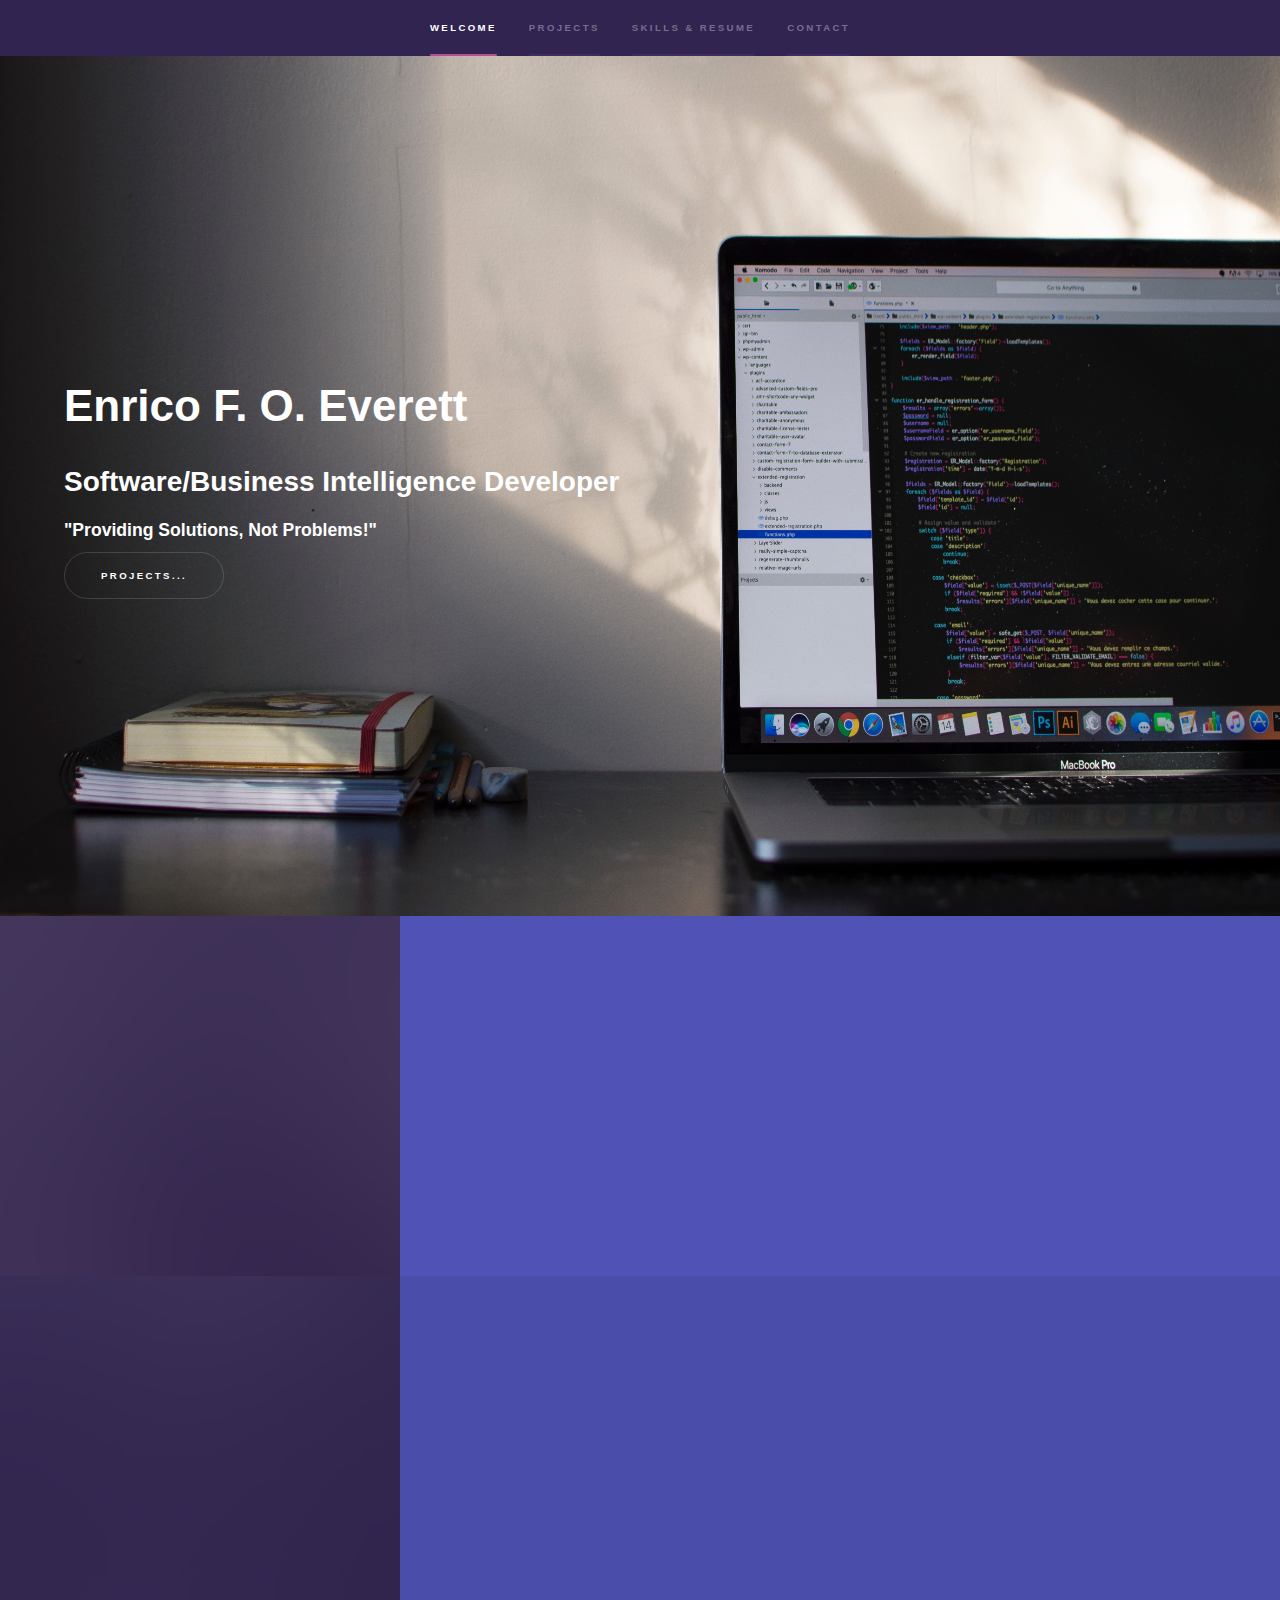
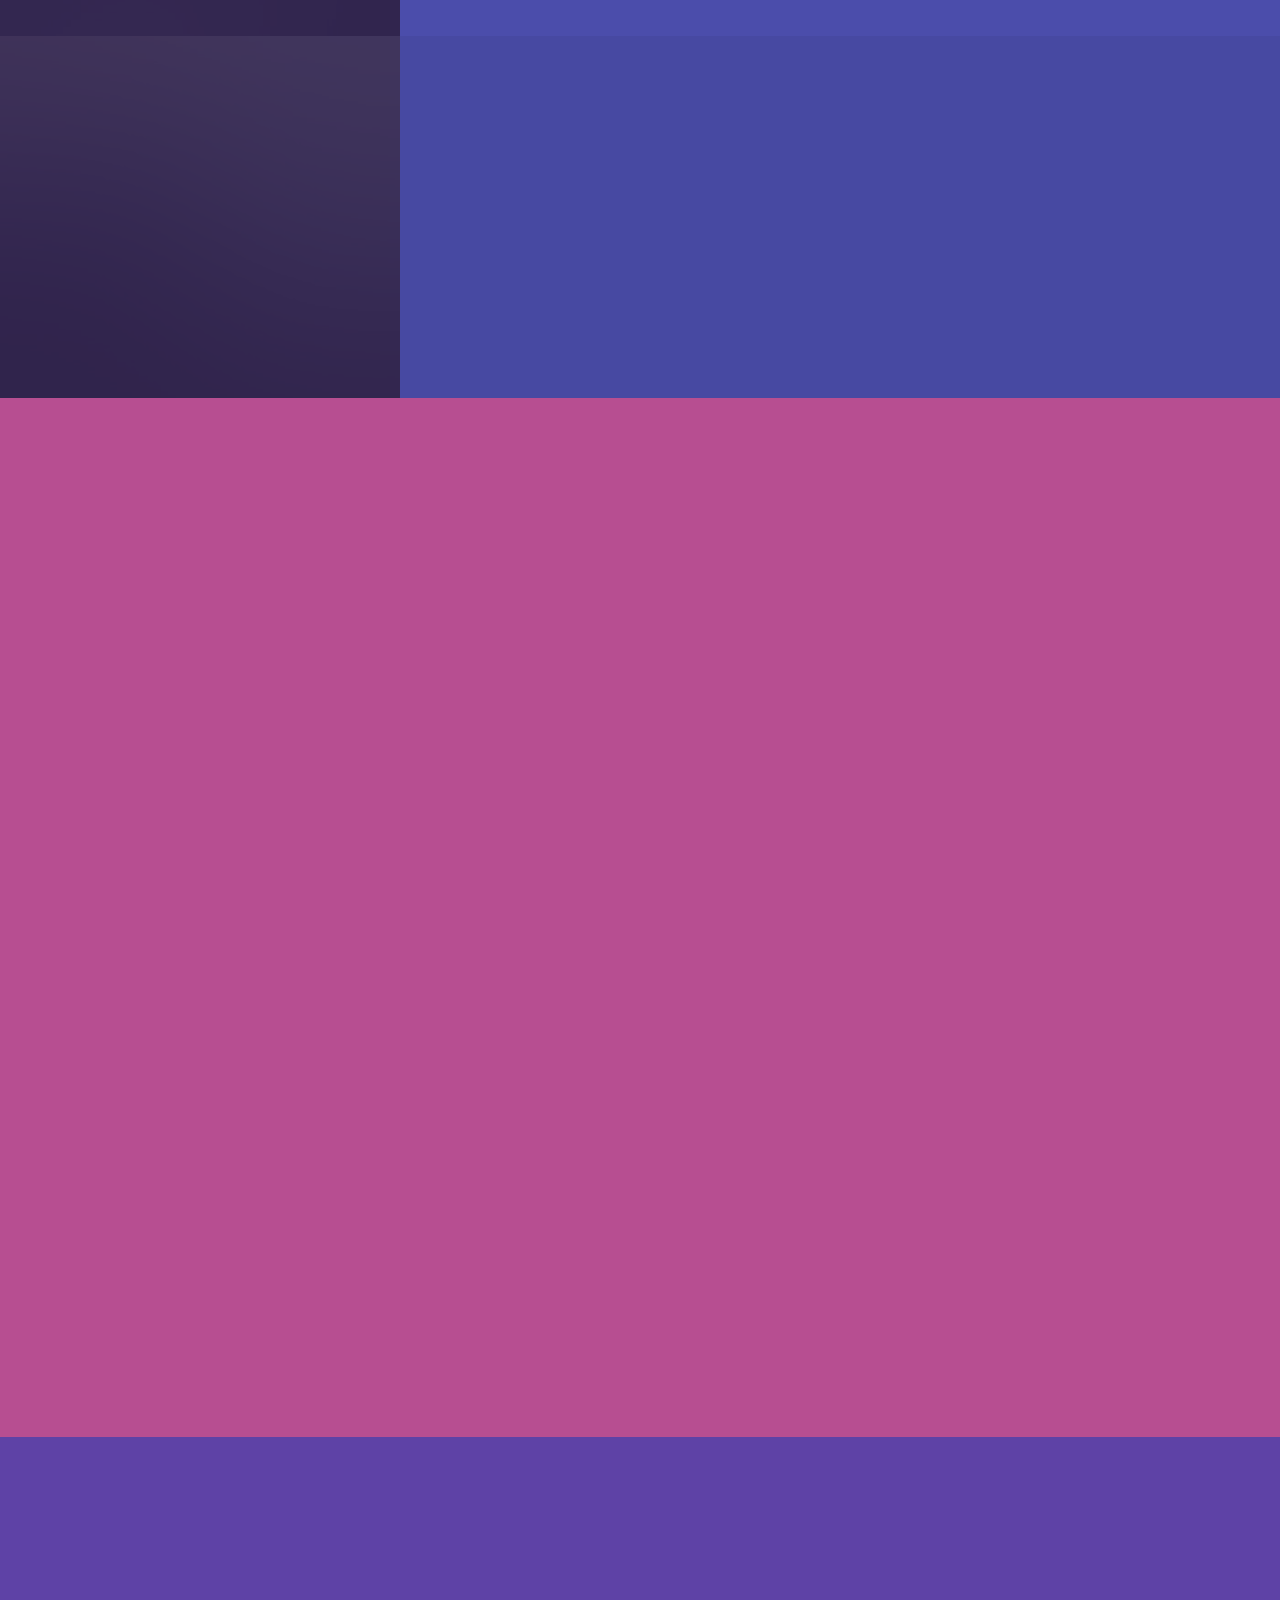
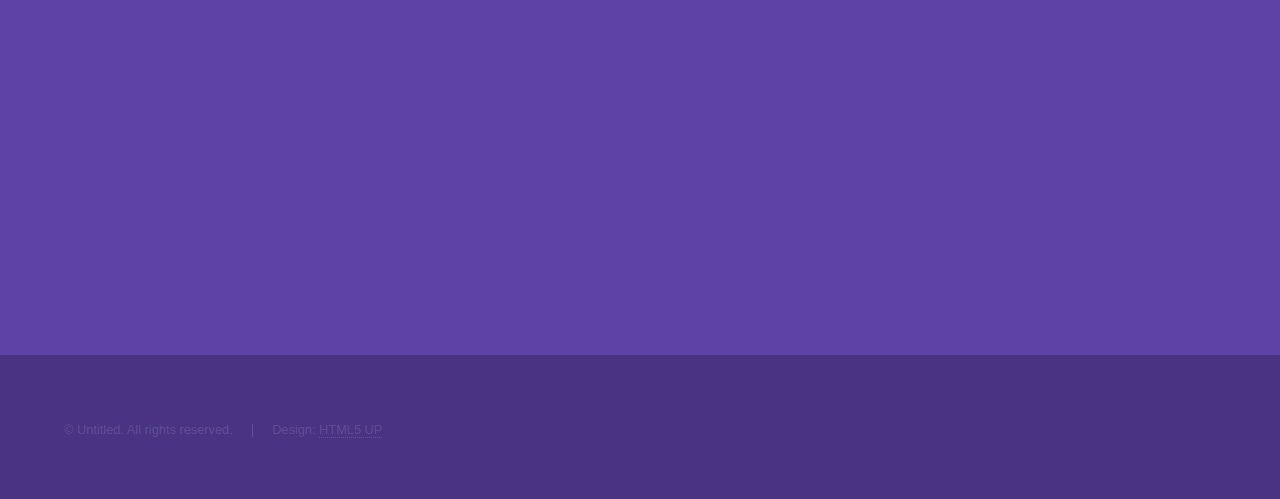
<file: index.html>
<!DOCTYPE HTML>
<!--
	Hyperspace by HTML5 UP
	html5up.net | @ajlkn
	Free for personal and commercial use under the CCA 3.0 license (html5up.net/license)
-->
<html>
	<head>
		<title>Enrico Franklin Everett</title>
		<meta charset="utf-8" />
		<meta name="viewport" content="width=device-width, initial-scale=1, user-scalable=no" />
		<link rel="stylesheet" href="assets/css/main.css" />
		<noscript><link rel="stylesheet" href="assets/css/noscript.css" /></noscript>
	</head>
	<body class="is-preload">

		<!-- Sidebar -->
			<section id="sidebar">
				<div class="inner">
					<nav>
						<ul>
							<li><a href="#intro">Welcome</a></li>
							<li><a href="#one">Projects</a></li>
							<li><a href="#two">Skills & Resume</a></li>
							<li><a href="#three">Contact</a></li>
						</ul>
					</nav>
				</div>
			</section>

		<!-- Wrapper -->
			<div id="wrapper">

				<!-- Intro -->
					<section id="intro" class="wrapper style1 fullscreen fade-up">
						<div class="inner">
							<h1>Enrico F. O. Everett</h1>
							<h2>Software/Business Intelligence Developer</h2>
							<h3>"Providing Solutions, Not Problems!"</h3>
							<ul class="actions">
								<li><a href="#one" class="button scrolly">Projects...</a></li>
							</ul>
						</div>
					</section>

				<!-- One -->
					<section id="one" class="wrapper style2 spotlights">
						<section>
							<a href="#" class="image"><img src="images/pic01.jpg" alt="" data-position="center center" /></a>
							<div class="content">
								<div class="inner">
									<h2>Project One: Watch Registration System</h2>
									<p>Phasellus convallis elit id ullamcorper pulvinar. Duis aliquam turpis mauris, eu ultricies erat malesuada quis. Aliquam dapibus.</p>
									<ul class="actions">
										<li><a href="generic.html" class="button">Video</a></li>
										<li><a href="generic.html" class="button">Github Link</a></li>
									</ul>
								</div>
							</div>
						</section>
						<section>
							<a href="#" class="image"><img src="images/pic02.jpg" alt="" data-position="top center" /></a>
							<div class="content">
								<div class="inner">
									<h2>Project Two: Student Agile Website</h2>
									<p>An online website that connects different students (user) into groups to record meetings for incremental reports relevant to the agile framework. Front-end: Uses HTML5, CSS  and JavaScript. Back-end: PHP and phpMyAmin.</p>
									<ul class="actions">
										<li><a href="generic.html" class="button">Video</a></li>
										<li><a href="generic.html" class="button">Github Link</a></li>
									</ul>
								</div>
							</div>
						</section>
						<section>
							<a href="#" class="image"><img src="images/pic03.jpg" alt="" data-position="25% 25%" /></a>
							<div class="content">
								<div class="inner">
									<h2>Project Three: A Machine Learning Auto Trading Bot (In Progress...)</h2>
									<p>A java windows desktop UI that wraps R programming to analyise FX historical data using machine learning algorithims.</p>
									<ul class="actions">
										<li><a href="generic.html" class="button">Video</a></li>
										<li><a href="generic.html" class="button">Github Link</a></li>
									</ul>
								</div>
							</div>
						</section>
					</section>

				<!-- Two -->
					<section id="two" class="wrapper style3 fade-up">
						<div class="inner">
							<h2>About Me</h2>
							<p>MSc IT with Business Intelligence postgraduate enthusiastic about learning different computing operations, along with solving/presenting logical and technical solutions to problems using various data manipulation techniques (algorithms and data structure). Additionally, evolved soft skills from my background in the financial sector that includes communication and analysis.</p>
							<h3>Skills</h3>
							<div class="features">
								<section>
									<span class="icon solid major fa-code"></span>
									<h3>Programming Languages</h3>
									<p>Phasellus convallis elit id ullam corper amet et pulvinar. Duis aliquam turpis mauris, sed ultricies erat dapibus.</p>
								</section>
								<section>
									<span class="icon solid major fa-lock"></span>
									<h3>Problem Solving</h3>
									<p>Phasellus convallis elit id ullam corper amet et pulvinar. Duis aliquam turpis mauris, sed ultricies erat dapibus.</p>
								</section>
								<section>
									<span class="icon solid major fa-cog"></span>
									<h3>Debugging</h3>
									<p>Phasellus convallis elit id ullam corper amet et pulvinar. Duis aliquam turpis mauris, sed ultricies erat dapibus.</p>
								</section>
								<section>
									<span class="icon solid major fa-desktop"></span>
									<h3>Communication</h3>
									<p>Phasellus convallis elit id ullam corper amet et pulvinar. Duis aliquam turpis mauris, sed ultricies erat dapibus.</p>
								</section>
								<section>
									<span class="icon solid major fa-link"></span>
									<h3>Leadership & Teamwork</h3>
									<p>Phasellus convallis elit id ullam corper amet et pulvinar. Duis aliquam turpis mauris, sed ultricies erat dapibus.</p>
								</section>
								<section>
									<span class="icon major fa-gem"></span>
									<h3>Attention to Details</h3>
									<p>Phasellus convallis elit id ullam corper amet et pulvinar. Duis aliquam turpis mauris, sed ultricies erat dapibus.</p>
								</section>
							</div>
							<h3>Resume</h3>
							<ul class="actions">
								<li><a href="generic.html" class="button">VIEW RESUME</a></li>
							</ul>
						</div>
					</section>

				<!-- Three -->
					<section id="three" class="wrapper style1 fade-up">
						<div class="inner">
							<h2>Contact</h2>
							<div class="split style1">
								<section>
									<ul class="contact">
										<li>
											<h3>Address</h3>
											<span>Aberdeen, AB10 7JR, UK</span>
										</li>
										<li>
											<h3>Email</h3>
											<p>enrico.everettapp@gmail.com</p>
										</li>
										<li>
											<h3>Phone</h3>
											<span>(+44) 7561-781303</span>
										</li>
										<li>
											<h3>Social</h3>
											<ul class="icons">
												<li><a href="https://github.com/efeveret01" class="icon brands fa-github"><span class="label">GitHub</span></a></li>
												<li><a href="https://www.linkedin.com/in/enrico-everett-26689488/" class="icon brands fa-linkedin-in"><span class="label">LinkedIn</span></a></li>
											</ul>
										</li>
									</ul>
								</section>
							</div>
						</div>
					</section>

			</div>

		<!-- Footer -->
			<footer id="footer" class="wrapper style1-alt">
				<div class="inner">
					<ul class="menu">
						<li>&copy; Untitled. All rights reserved.</li><li>Design: <a href="http://html5up.net">HTML5 UP</a></li>
					</ul>
				</div>
			</footer>

		<!-- Scripts -->
			<script src="assets/js/jquery.min.js"></script>
			<script src="assets/js/jquery.scrollex.min.js"></script>
			<script src="assets/js/jquery.scrolly.min.js"></script>
			<script src="assets/js/browser.min.js"></script>
			<script src="assets/js/breakpoints.min.js"></script>
			<script src="assets/js/util.js"></script>
			<script src="assets/js/main.js"></script>

	</body>
</html>
</file>
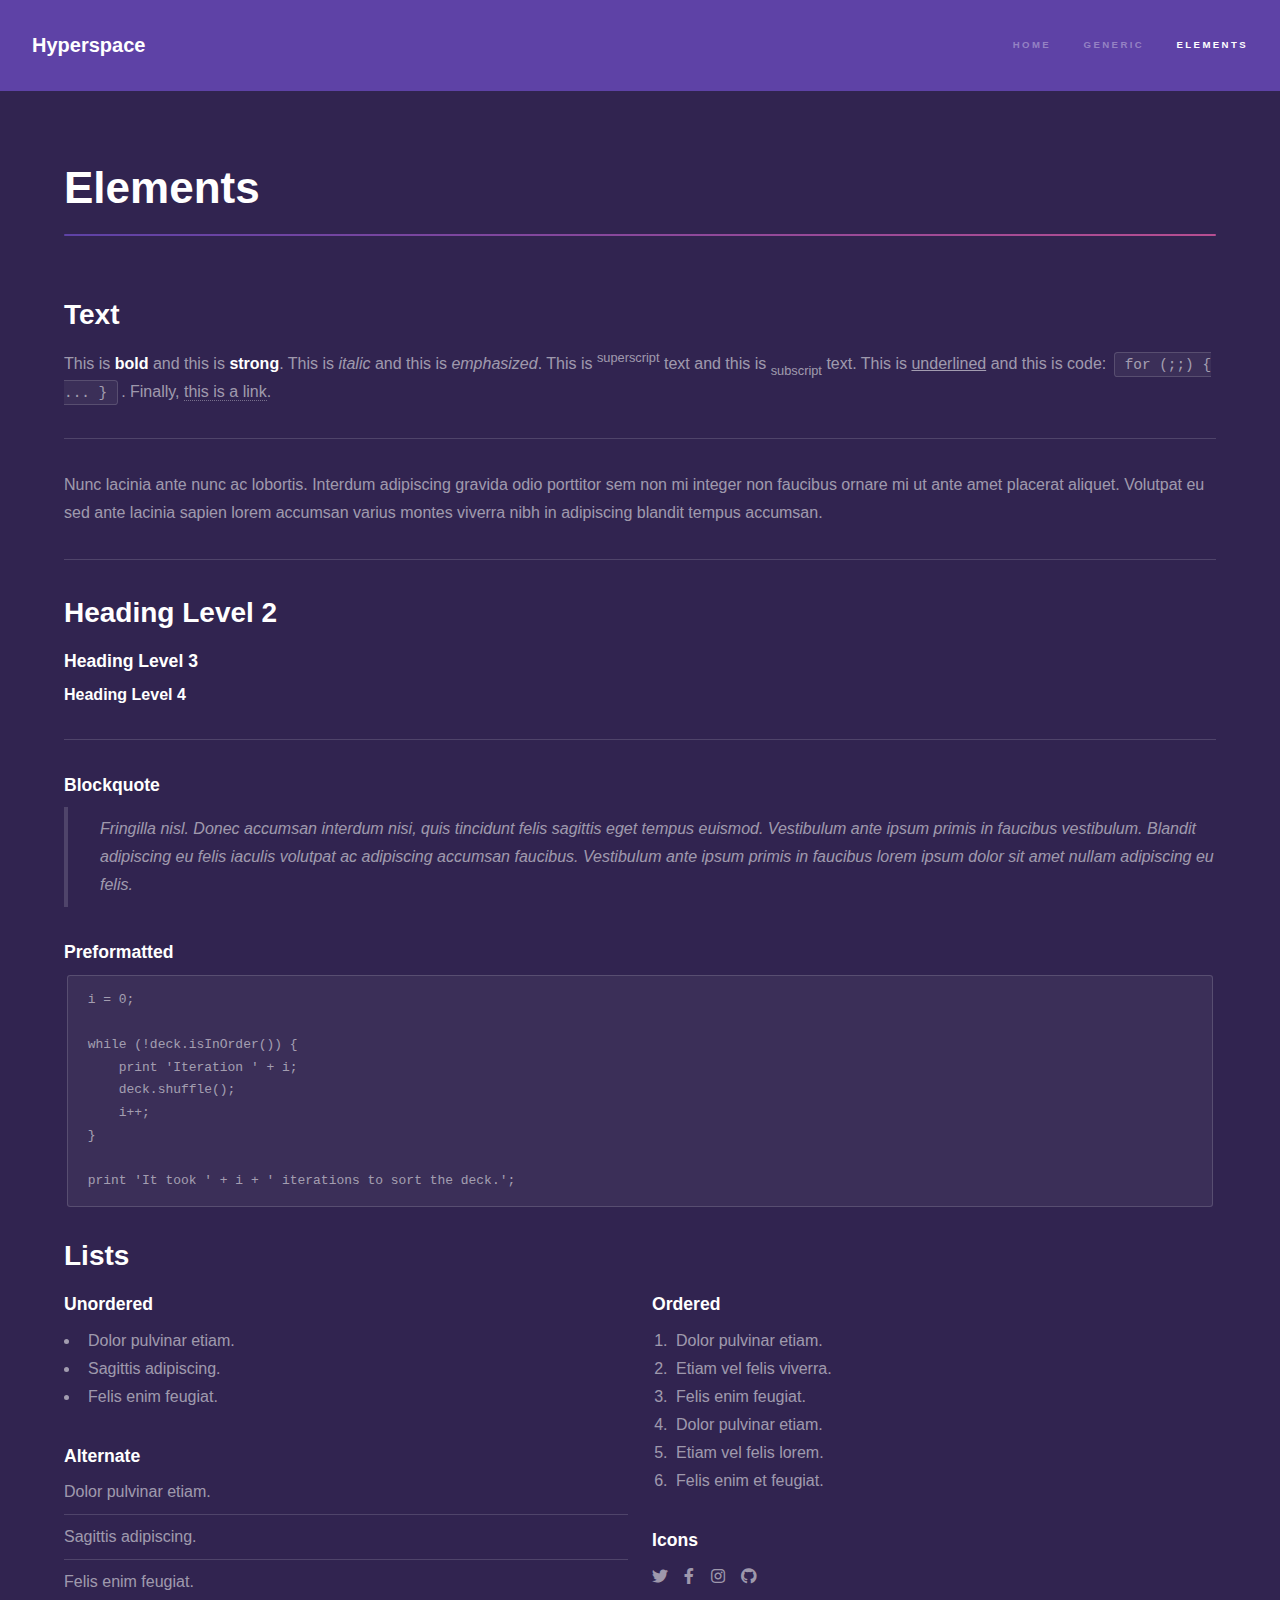
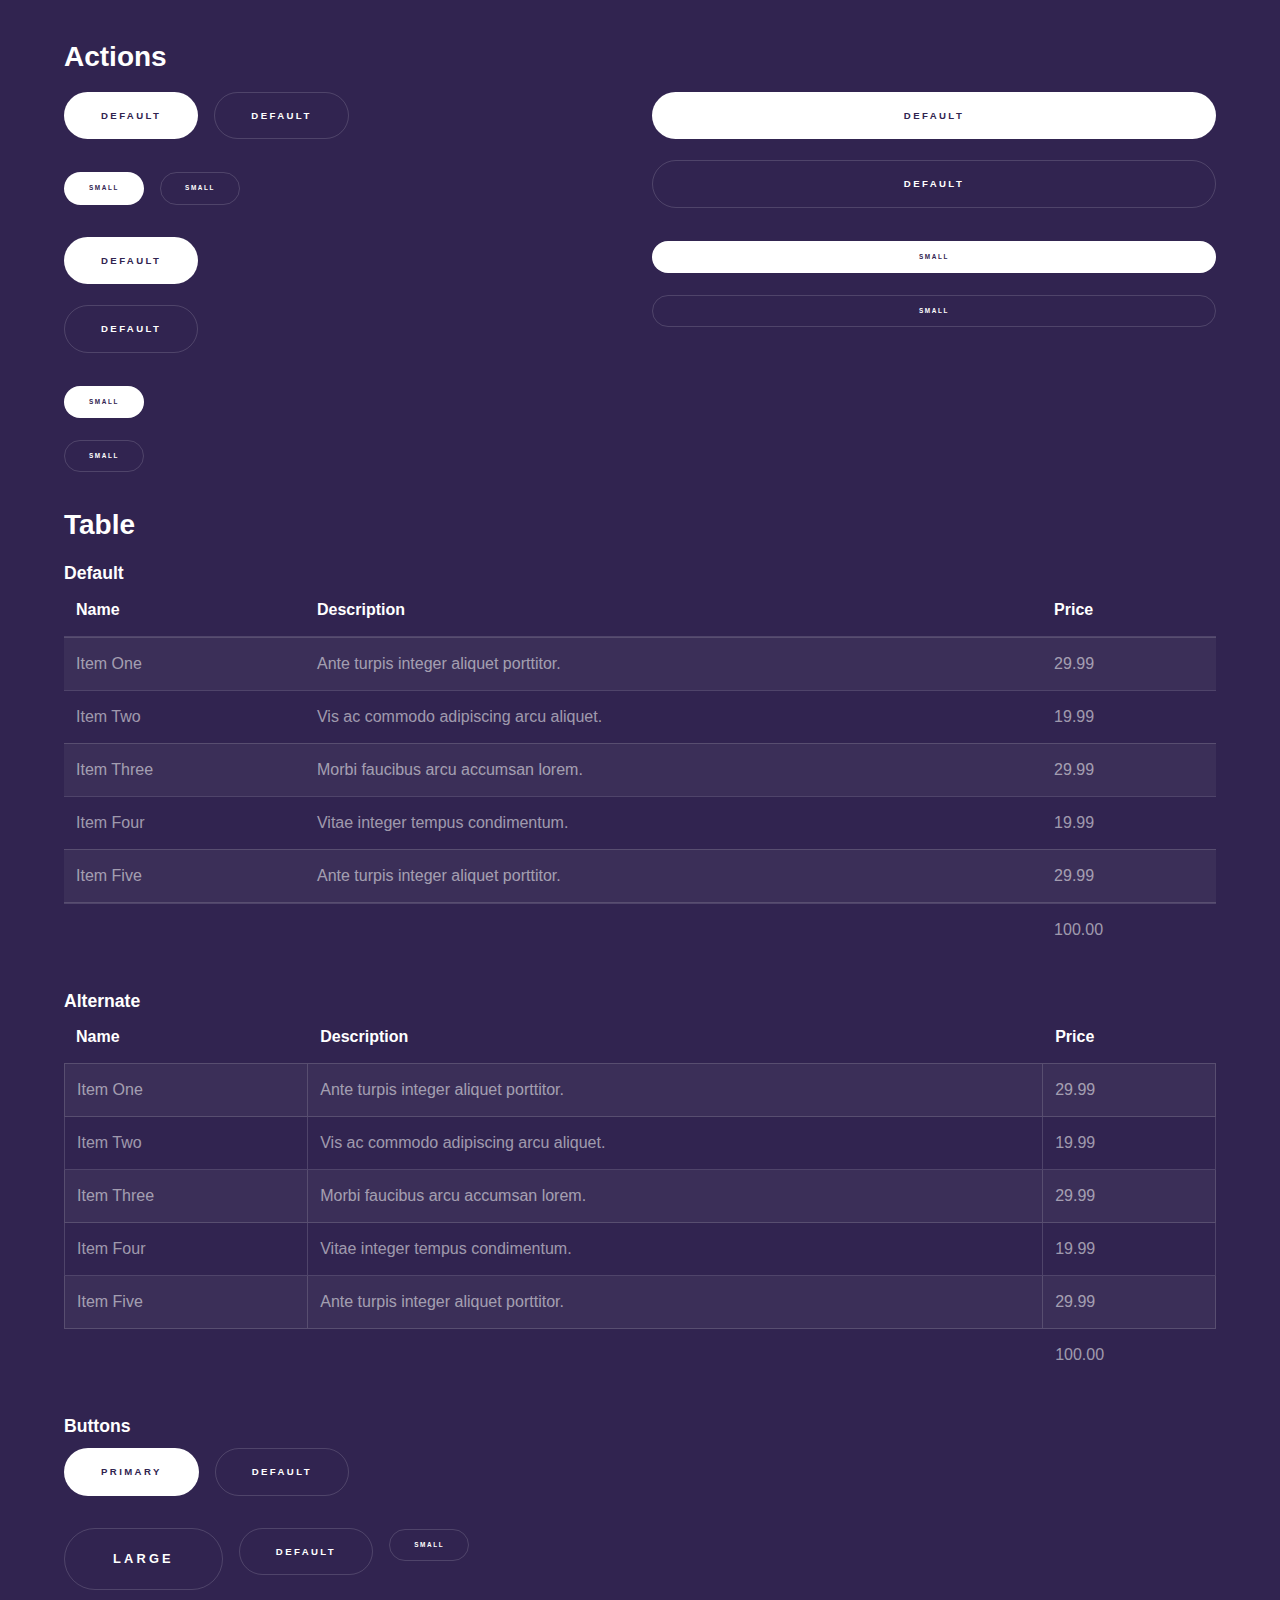
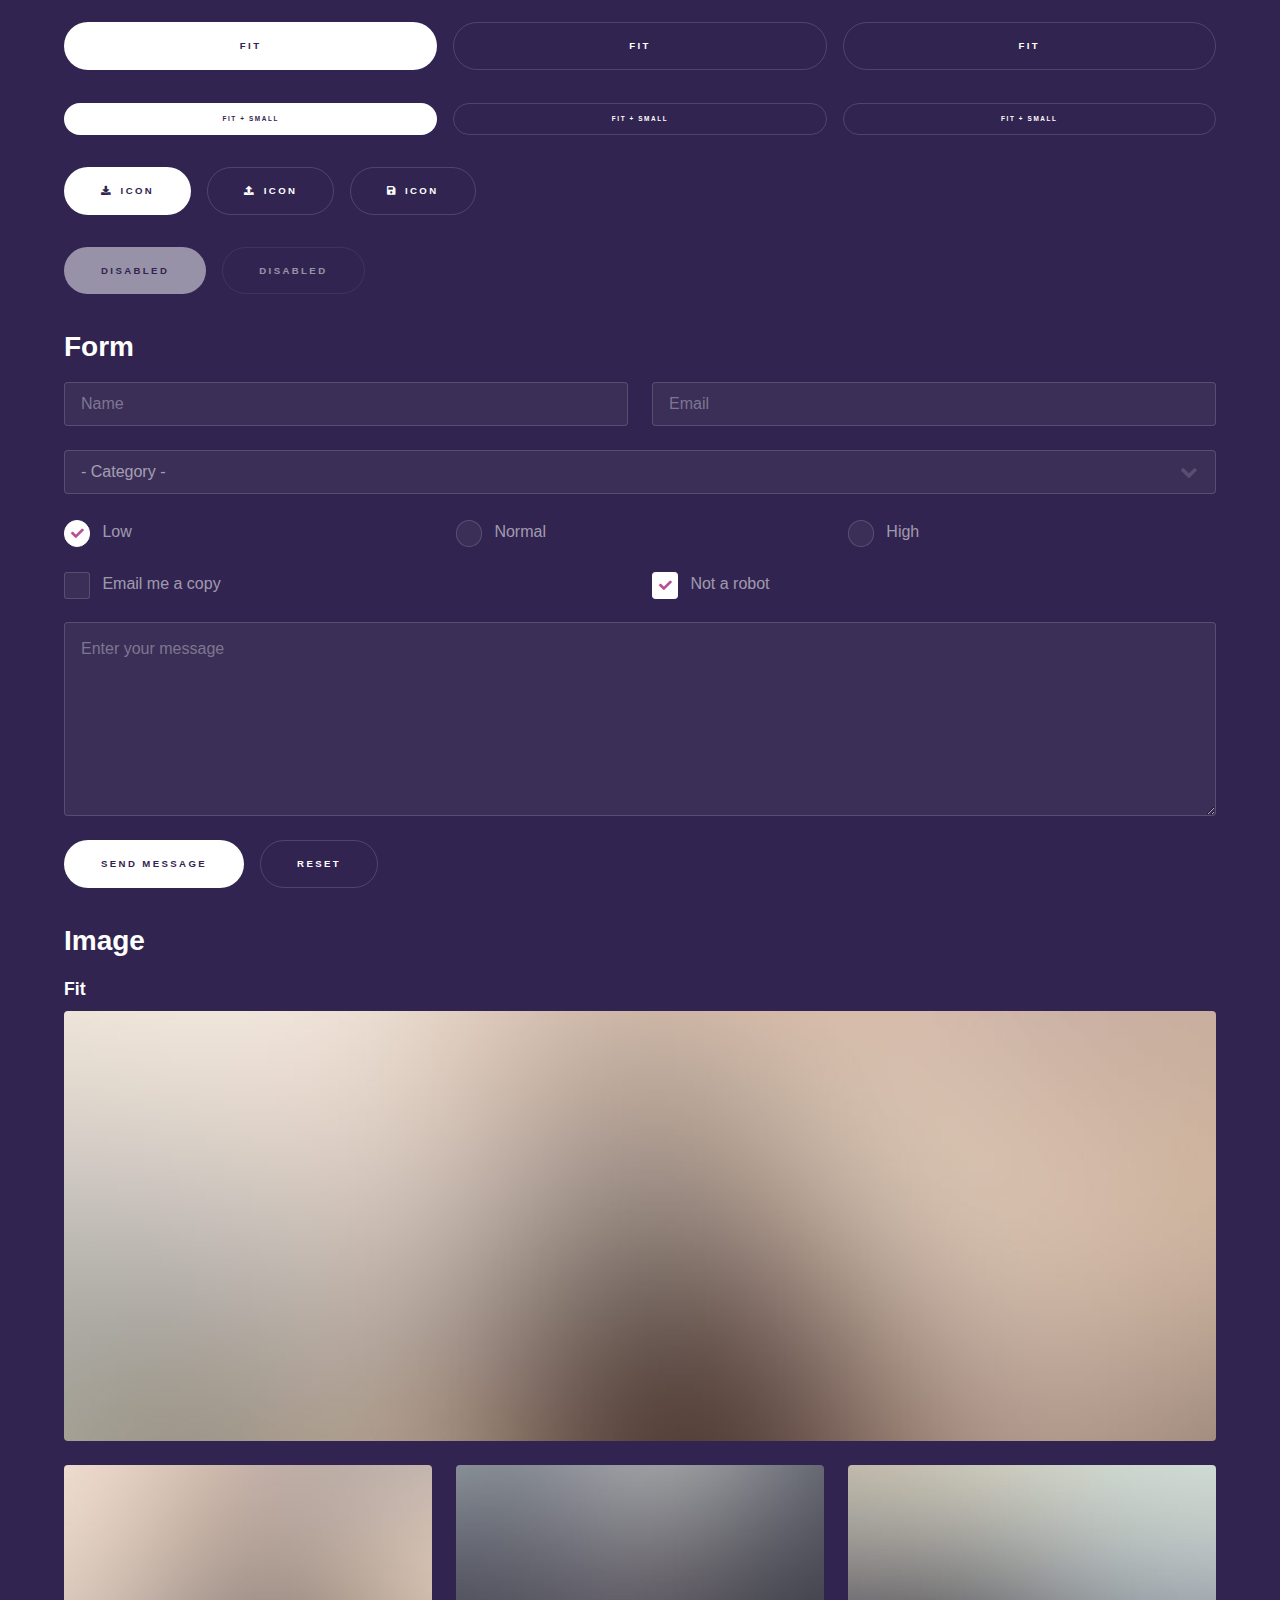
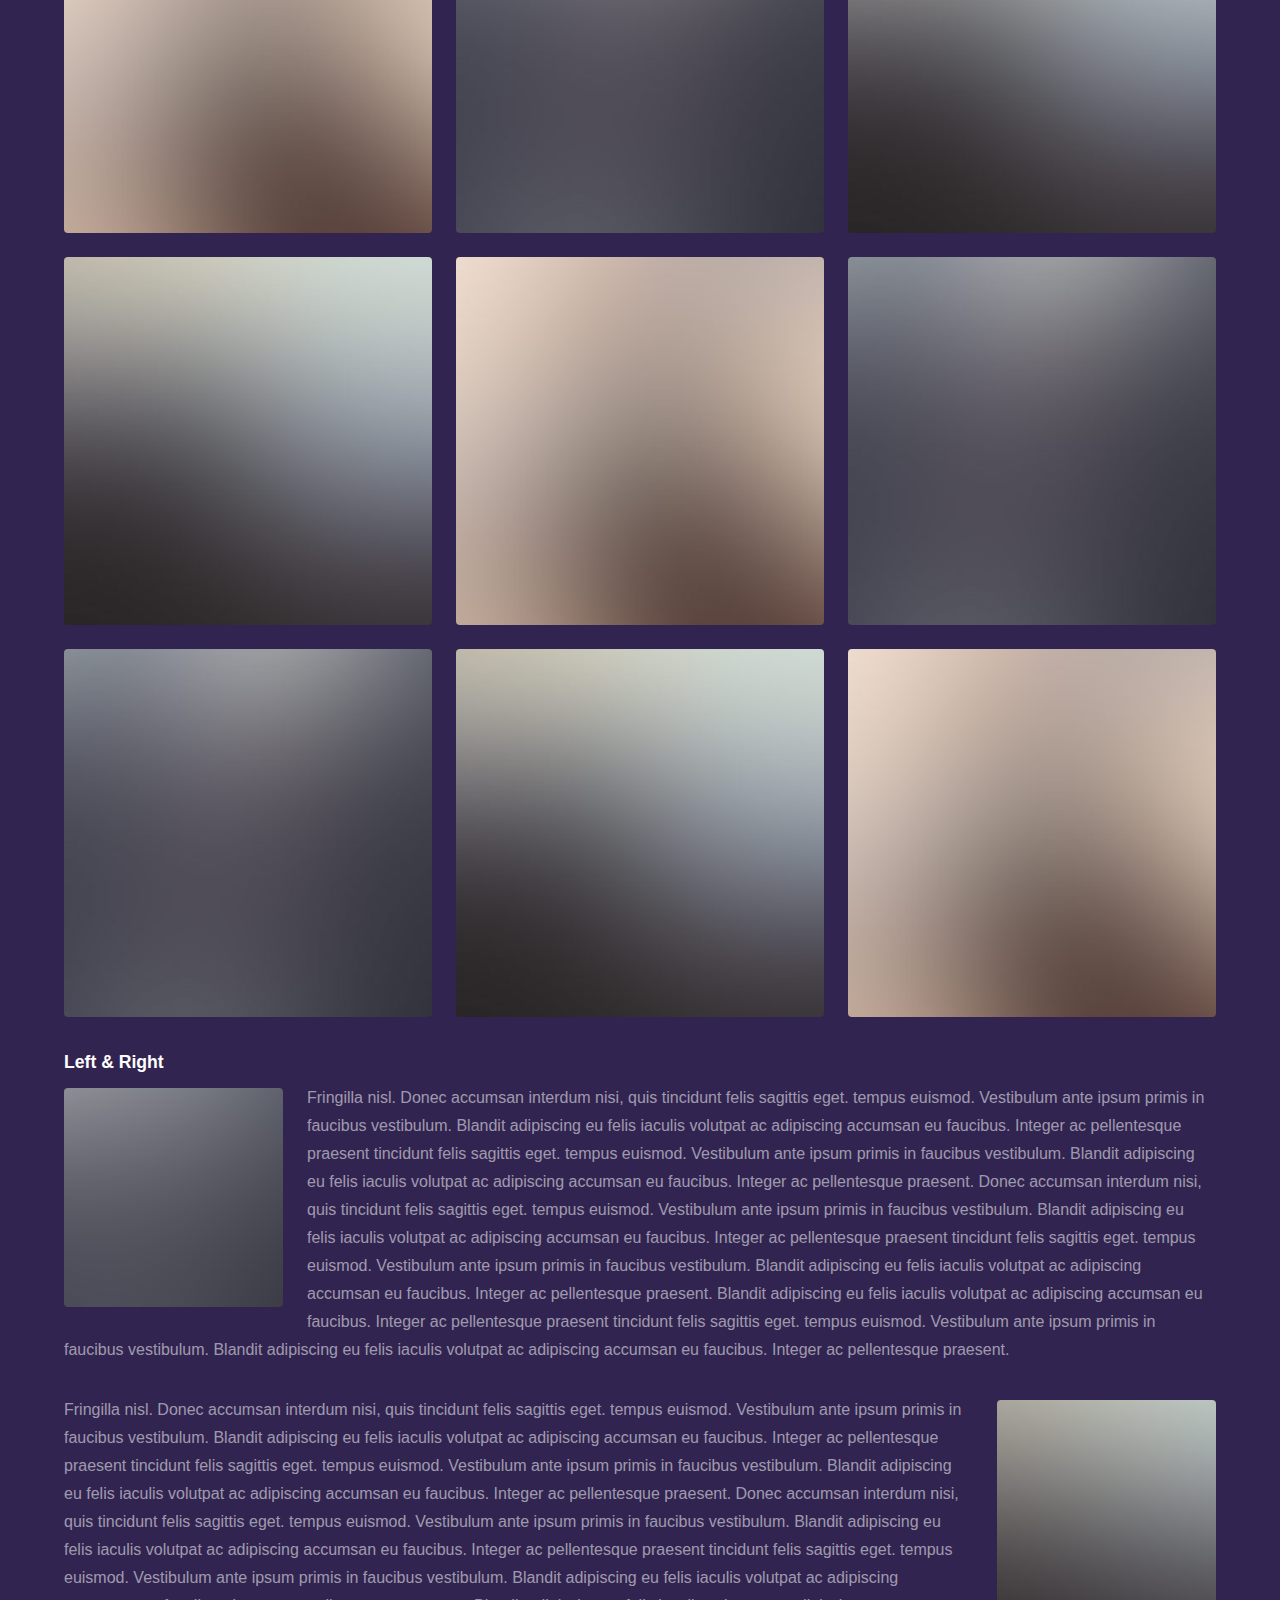
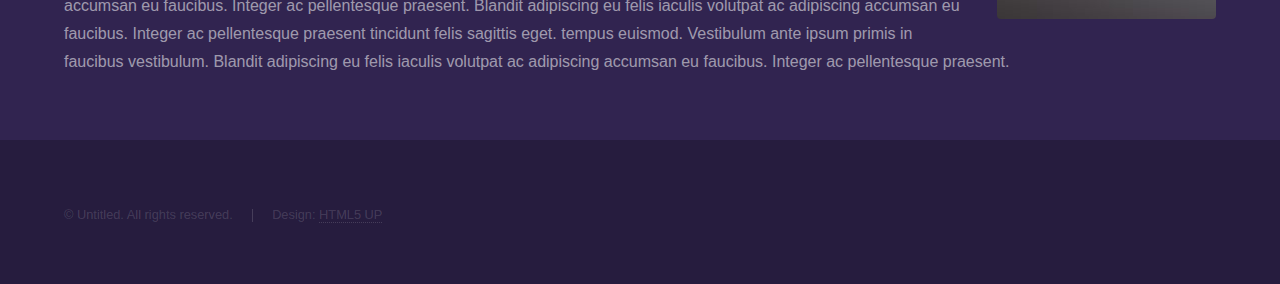
<file: elements.html>
<!DOCTYPE HTML>
<!--
	Hyperspace by HTML5 UP
	html5up.net | @ajlkn
	Free for personal and commercial use under the CCA 3.0 license (html5up.net/license)
-->
<html>
	<head>
		<title>Elements - Hyperspace by HTML5 UP</title>
		<meta charset="utf-8" />
		<meta name="viewport" content="width=device-width, initial-scale=1, user-scalable=no" />
		<link rel="stylesheet" href="assets/css/main.css" />
		<noscript><link rel="stylesheet" href="assets/css/noscript.css" /></noscript>
	</head>
	<body class="is-preload">

		<!-- Header -->
			<header id="header">
				<a href="index.html" class="title">Hyperspace</a>
				<nav>
					<ul>
						<li><a href="index.html">Home</a></li>
						<li><a href="generic.html">Generic</a></li>
						<li><a href="elements.html"  class="active">Elements</a></li>
					</ul>
				</nav>
			</header>

		<!-- Wrapper -->
			<div id="wrapper">

				<!-- Main -->
					<section id="main" class="wrapper">
						<div class="inner">
							<h1 class="major">Elements</h1>

							<!-- Text -->
								<section>
									<h2>Text</h2>
									<p>This is <b>bold</b> and this is <strong>strong</strong>. This is <i>italic</i> and this is <em>emphasized</em>.
									This is <sup>superscript</sup> text and this is <sub>subscript</sub> text.
									This is <u>underlined</u> and this is code: <code>for (;;) { ... }</code>. Finally, <a href="#">this is a link</a>.</p>
									<hr />
									<p>Nunc lacinia ante nunc ac lobortis. Interdum adipiscing gravida odio porttitor sem non mi integer non faucibus ornare mi ut ante amet placerat aliquet. Volutpat eu sed ante lacinia sapien lorem accumsan varius montes viverra nibh in adipiscing blandit tempus accumsan.</p>
									<hr />
									<h2>Heading Level 2</h2>
									<h3>Heading Level 3</h3>
									<h4>Heading Level 4</h4>
									<hr />
									<h3>Blockquote</h3>
									<blockquote>Fringilla nisl. Donec accumsan interdum nisi, quis tincidunt felis sagittis eget tempus euismod. Vestibulum ante ipsum primis in faucibus vestibulum. Blandit adipiscing eu felis iaculis volutpat ac adipiscing accumsan faucibus. Vestibulum ante ipsum primis in faucibus lorem ipsum dolor sit amet nullam adipiscing eu felis.</blockquote>
									<h3>Preformatted</h3>
									<pre><code>i = 0;

while (!deck.isInOrder()) {
    print 'Iteration ' + i;
    deck.shuffle();
    i++;
}

print 'It took ' + i + ' iterations to sort the deck.';</code></pre>
								</section>

							<!-- Lists -->
								<section>
									<h2>Lists</h2>
									<div class="row">
										<div class="col-6 col-12-medium">
											<h3>Unordered</h3>
											<ul>
												<li>Dolor pulvinar etiam.</li>
												<li>Sagittis adipiscing.</li>
												<li>Felis enim feugiat.</li>
											</ul>
											<h3>Alternate</h3>
											<ul class="alt">
												<li>Dolor pulvinar etiam.</li>
												<li>Sagittis adipiscing.</li>
												<li>Felis enim feugiat.</li>
											</ul>
										</div>
										<div class="col-6 col-12-medium">
											<h3>Ordered</h3>
											<ol>
												<li>Dolor pulvinar etiam.</li>
												<li>Etiam vel felis viverra.</li>
												<li>Felis enim feugiat.</li>
												<li>Dolor pulvinar etiam.</li>
												<li>Etiam vel felis lorem.</li>
												<li>Felis enim et feugiat.</li>
											</ol>
											<h3>Icons</h3>
											<ul class="icons">
												<li><a href="#" class="icon brands fa-twitter"><span class="label">Twitter</span></a></li>
												<li><a href="#" class="icon brands fa-facebook-f"><span class="label">Facebook</span></a></li>
												<li><a href="#" class="icon brands fa-instagram"><span class="label">Instagram</span></a></li>
												<li><a href="#" class="icon brands fa-github"><span class="label">Github</span></a></li>
											</ul>
										</div>
									</div>
									<h2>Actions</h2>
									<div class="row">
										<div class="col-6 col-12-medium">
											<ul class="actions">
												<li><a href="#" class="button primary">Default</a></li>
												<li><a href="#" class="button">Default</a></li>
											</ul>
											<ul class="actions small">
												<li><a href="#" class="button primary small">Small</a></li>
												<li><a href="#" class="button small">Small</a></li>
											</ul>
											<ul class="actions stacked">
												<li><a href="#" class="button primary">Default</a></li>
												<li><a href="#" class="button">Default</a></li>
											</ul>
											<ul class="actions stacked">
												<li><a href="#" class="button primary small">Small</a></li>
												<li><a href="#" class="button small">Small</a></li>
											</ul>
										</div>
										<div class="col-6 col-12-medium">
											<ul class="actions stacked">
												<li><a href="#" class="button primary fit">Default</a></li>
												<li><a href="#" class="button fit">Default</a></li>
											</ul>
											<ul class="actions stacked">
												<li><a href="#" class="button primary small fit">Small</a></li>
												<li><a href="#" class="button small fit">Small</a></li>
											</ul>
										</div>
									</div>
								</section>

							<!-- Table -->
								<section>
									<h2>Table</h2>
									<h3>Default</h3>
									<div class="table-wrapper">
										<table>
											<thead>
												<tr>
													<th>Name</th>
													<th>Description</th>
													<th>Price</th>
												</tr>
											</thead>
											<tbody>
												<tr>
													<td>Item One</td>
													<td>Ante turpis integer aliquet porttitor.</td>
													<td>29.99</td>
												</tr>
												<tr>
													<td>Item Two</td>
													<td>Vis ac commodo adipiscing arcu aliquet.</td>
													<td>19.99</td>
												</tr>
												<tr>
													<td>Item Three</td>
													<td> Morbi faucibus arcu accumsan lorem.</td>
													<td>29.99</td>
												</tr>
												<tr>
													<td>Item Four</td>
													<td>Vitae integer tempus condimentum.</td>
													<td>19.99</td>
												</tr>
												<tr>
													<td>Item Five</td>
													<td>Ante turpis integer aliquet porttitor.</td>
													<td>29.99</td>
												</tr>
											</tbody>
											<tfoot>
												<tr>
													<td colspan="2"></td>
													<td>100.00</td>
												</tr>
											</tfoot>
										</table>
									</div>

									<h3>Alternate</h3>
									<div class="table-wrapper">
										<table class="alt">
											<thead>
												<tr>
													<th>Name</th>
													<th>Description</th>
													<th>Price</th>
												</tr>
											</thead>
											<tbody>
												<tr>
													<td>Item One</td>
													<td>Ante turpis integer aliquet porttitor.</td>
													<td>29.99</td>
												</tr>
												<tr>
													<td>Item Two</td>
													<td>Vis ac commodo adipiscing arcu aliquet.</td>
													<td>19.99</td>
												</tr>
												<tr>
													<td>Item Three</td>
													<td> Morbi faucibus arcu accumsan lorem.</td>
													<td>29.99</td>
												</tr>
												<tr>
													<td>Item Four</td>
													<td>Vitae integer tempus condimentum.</td>
													<td>19.99</td>
												</tr>
												<tr>
													<td>Item Five</td>
													<td>Ante turpis integer aliquet porttitor.</td>
													<td>29.99</td>
												</tr>
											</tbody>
											<tfoot>
												<tr>
													<td colspan="2"></td>
													<td>100.00</td>
												</tr>
											</tfoot>
										</table>
									</div>
								</section>

							<!-- Buttons -->
								<section>
									<h3>Buttons</h3>
									<ul class="actions">
										<li><a href="#" class="button primary">Primary</a></li>
										<li><a href="#" class="button">Default</a></li>
									</ul>
									<ul class="actions">
										<li><a href="#" class="button large">Large</a></li>
										<li><a href="#" class="button">Default</a></li>
										<li><a href="#" class="button small">Small</a></li>
									</ul>
									<ul class="actions fit">
										<li><a href="#" class="button primary fit">Fit</a></li>
										<li><a href="#" class="button fit">Fit</a></li>
										<li><a href="#" class="button fit">Fit</a></li>
									</ul>
									<ul class="actions fit small">
										<li><a href="#" class="button primary fit small">Fit + Small</a></li>
										<li><a href="#" class="button fit small">Fit + Small</a></li>
										<li><a href="#" class="button fit small">Fit + Small</a></li>
									</ul>
									<ul class="actions">
										<li><a href="#" class="button primary icon solid fa-download">Icon</a></li>
										<li><a href="#" class="button icon solid fa-upload">Icon</a></li>
										<li><a href="#" class="button icon solid fa-save">Icon</a></li>
									</ul>
									<ul class="actions">
										<li><span class="button primary disabled">Disabled</span></li>
										<li><span class="button disabled">Disabled</span></li>
									</ul>
								</section>

							<!-- Form -->
								<section>
									<h2>Form</h2>
									<form method="post" action="#">
										<div class="row gtr-uniform">
											<div class="col-6 col-12-xsmall">
												<input type="text" name="demo-name" id="demo-name" value="" placeholder="Name" />
											</div>
											<div class="col-6 col-12-xsmall">
												<input type="email" name="demo-email" id="demo-email" value="" placeholder="Email" />
											</div>
											<div class="col-12">
												<select name="demo-category" id="demo-category">
													<option value="">- Category -</option>
													<option value="1">Manufacturing</option>
													<option value="1">Shipping</option>
													<option value="1">Administration</option>
													<option value="1">Human Resources</option>
												</select>
											</div>
											<div class="col-4 col-12-small">
												<input type="radio" id="demo-priority-low" name="demo-priority" checked>
												<label for="demo-priority-low">Low</label>
											</div>
											<div class="col-4 col-12-small">
												<input type="radio" id="demo-priority-normal" name="demo-priority">
												<label for="demo-priority-normal">Normal</label>
											</div>
											<div class="col-4 col-12-small">
												<input type="radio" id="demo-priority-high" name="demo-priority">
												<label for="demo-priority-high">High</label>
											</div>
											<div class="col-6 col-12-small">
												<input type="checkbox" id="demo-copy" name="demo-copy">
												<label for="demo-copy">Email me a copy</label>
											</div>
											<div class="col-6 col-12-small">
												<input type="checkbox" id="demo-human" name="demo-human" checked>
												<label for="demo-human">Not a robot</label>
											</div>
											<div class="col-12">
												<textarea name="demo-message" id="demo-message" placeholder="Enter your message" rows="6"></textarea>
											</div>
											<div class="col-12">
												<ul class="actions">
													<li><input type="submit" value="Send Message" class="primary" /></li>
													<li><input type="reset" value="Reset" /></li>
												</ul>
											</div>
										</div>
									</form>
								</section>

							<!-- Image -->
								<section>
									<h2>Image</h2>
									<h3>Fit</h3>
									<div class="box alt">
										<div class="row gtr-uniform">
											<div class="col-12"><span class="image fit"><img src="images/pic04.jpg" alt="" /></span></div>
											<div class="col-4"><span class="image fit"><img src="images/pic01.jpg" alt="" /></span></div>
											<div class="col-4"><span class="image fit"><img src="images/pic02.jpg" alt="" /></span></div>
											<div class="col-4"><span class="image fit"><img src="images/pic03.jpg" alt="" /></span></div>
											<div class="col-4"><span class="image fit"><img src="images/pic03.jpg" alt="" /></span></div>
											<div class="col-4"><span class="image fit"><img src="images/pic01.jpg" alt="" /></span></div>
											<div class="col-4"><span class="image fit"><img src="images/pic02.jpg" alt="" /></span></div>
											<div class="col-4"><span class="image fit"><img src="images/pic02.jpg" alt="" /></span></div>
											<div class="col-4"><span class="image fit"><img src="images/pic03.jpg" alt="" /></span></div>
											<div class="col-4"><span class="image fit"><img src="images/pic01.jpg" alt="" /></span></div>
										</div>
									</div>
									<h3>Left &amp; Right</h3>
									<p><span class="image left"><img src="images/pic05.jpg" alt="" /></span>Fringilla nisl. Donec accumsan interdum nisi, quis tincidunt felis sagittis eget. tempus euismod. Vestibulum ante ipsum primis in faucibus vestibulum. Blandit adipiscing eu felis iaculis volutpat ac adipiscing accumsan eu faucibus. Integer ac pellentesque praesent tincidunt felis sagittis eget. tempus euismod. Vestibulum ante ipsum primis in faucibus vestibulum. Blandit adipiscing eu felis iaculis volutpat ac adipiscing accumsan eu faucibus. Integer ac pellentesque praesent. Donec accumsan interdum nisi, quis tincidunt felis sagittis eget. tempus euismod. Vestibulum ante ipsum primis in faucibus vestibulum. Blandit adipiscing eu felis iaculis volutpat ac adipiscing accumsan eu faucibus. Integer ac pellentesque praesent tincidunt felis sagittis eget. tempus euismod. Vestibulum ante ipsum primis in faucibus vestibulum. Blandit adipiscing eu felis iaculis volutpat ac adipiscing accumsan eu faucibus. Integer ac pellentesque praesent. Blandit adipiscing eu felis iaculis volutpat ac adipiscing accumsan eu faucibus. Integer ac pellentesque praesent tincidunt felis sagittis eget. tempus euismod. Vestibulum ante ipsum primis in faucibus vestibulum. Blandit adipiscing eu felis iaculis volutpat ac adipiscing accumsan eu faucibus. Integer ac pellentesque praesent.</p>
									<p><span class="image right"><img src="images/pic06.jpg" alt="" /></span>Fringilla nisl. Donec accumsan interdum nisi, quis tincidunt felis sagittis eget. tempus euismod. Vestibulum ante ipsum primis in faucibus vestibulum. Blandit adipiscing eu felis iaculis volutpat ac adipiscing accumsan eu faucibus. Integer ac pellentesque praesent tincidunt felis sagittis eget. tempus euismod. Vestibulum ante ipsum primis in faucibus vestibulum. Blandit adipiscing eu felis iaculis volutpat ac adipiscing accumsan eu faucibus. Integer ac pellentesque praesent. Donec accumsan interdum nisi, quis tincidunt felis sagittis eget. tempus euismod. Vestibulum ante ipsum primis in faucibus vestibulum. Blandit adipiscing eu felis iaculis volutpat ac adipiscing accumsan eu faucibus. Integer ac pellentesque praesent tincidunt felis sagittis eget. tempus euismod. Vestibulum ante ipsum primis in faucibus vestibulum. Blandit adipiscing eu felis iaculis volutpat ac adipiscing accumsan eu faucibus. Integer ac pellentesque praesent. Blandit adipiscing eu felis iaculis volutpat ac adipiscing accumsan eu faucibus. Integer ac pellentesque praesent tincidunt felis sagittis eget. tempus euismod. Vestibulum ante ipsum primis in faucibus vestibulum. Blandit adipiscing eu felis iaculis volutpat ac adipiscing accumsan eu faucibus. Integer ac pellentesque praesent.</p>
								</section>

						</div>
					</section>

			</div>

		<!-- Footer -->
			<footer id="footer" class="wrapper alt">
				<div class="inner">
					<ul class="menu">
						<li>&copy; Untitled. All rights reserved.</li><li>Design: <a href="http://html5up.net">HTML5 UP</a></li>
					</ul>
				</div>
			</footer>

		<!-- Scripts -->
			<script src="assets/js/jquery.min.js"></script>
			<script src="assets/js/jquery.scrollex.min.js"></script>
			<script src="assets/js/jquery.scrolly.min.js"></script>
			<script src="assets/js/browser.min.js"></script>
			<script src="assets/js/breakpoints.min.js"></script>
			<script src="assets/js/util.js"></script>
			<script src="assets/js/main.js"></script>

	</body>
</html>
</file>
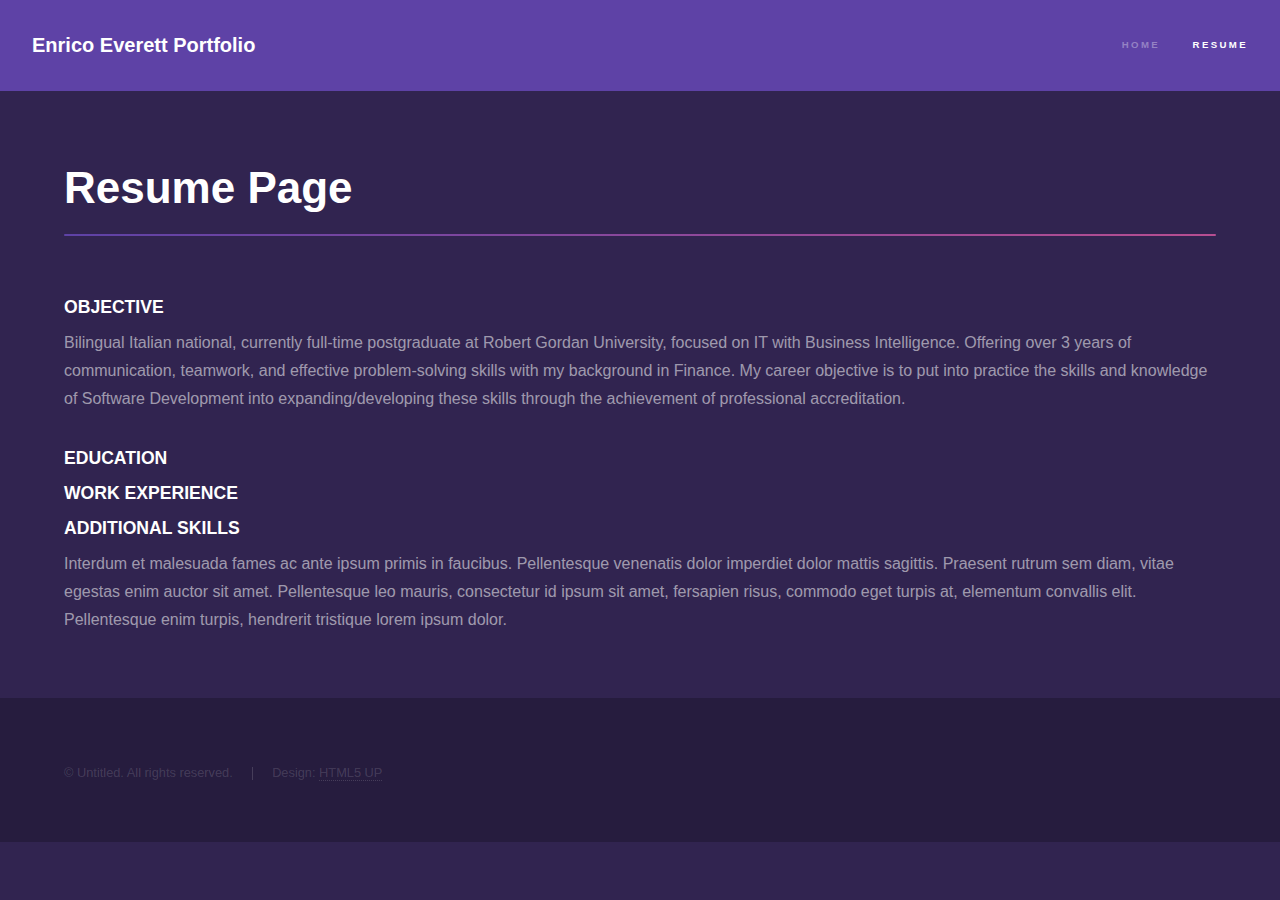
<file: generic.html>
<!DOCTYPE HTML>
<!--
	Hyperspace by HTML5 UP
	html5up.net | @ajlkn
	Free for personal and commercial use under the CCA 3.0 license (html5up.net/license)
-->
<html>
	<head>
		<title>Resume - Enrico Franklin Everett</title>
		<meta charset="utf-8" />
		<meta name="viewport" content="width=device-width, initial-scale=1, user-scalable=no" />
		<link rel="stylesheet" href="assets/css/main.css" />
		<noscript><link rel="stylesheet" href="assets/css/noscript.css" /></noscript>
	</head>
	<body class="is-preload">

		<!-- Header -->
			<header id="header">
				<a href="index.html" class="title">Enrico Everett Portfolio</a>
				<nav>
					<ul>
						<li><a href="index.html">Home</a></li>
						<li><a href="generic.html" class="active">Resume</a></li>
					</ul>
				</nav>
			</header>

		<!-- Wrapper -->
			<div id="wrapper">

				<!-- Main -->
					<section id="main" class="wrapper">
						<div class="inner">
							<h1 class="major">Resume Page</h1>
							<h3>OBJECTIVE</h3>
							<p>Bilingual Italian national, currently full-time postgraduate at Robert Gordan University, focused on IT with Business Intelligence. Offering over 3 years of communication, teamwork, and effective problem-solving skills with my background in Finance. My career objective is to put into practice the skills and knowledge of Software Development into expanding/developing these skills through the achievement of professional accreditation.</p>
							<h3>EDUCATION</h3>
							<h3>WORK EXPERIENCE</h3>
							<h3>ADDITIONAL SKILLS</h3>
							<p>Interdum et malesuada fames ac ante ipsum primis in faucibus. Pellentesque venenatis dolor imperdiet dolor mattis sagittis. Praesent rutrum sem diam, vitae egestas enim auctor sit amet. Pellentesque leo mauris, consectetur id ipsum sit amet, fersapien risus, commodo eget turpis at, elementum convallis elit. Pellentesque enim turpis, hendrerit tristique lorem ipsum dolor.</p>
						</div>
					</section>

			</div>

		<!-- Footer -->
			<footer id="footer" class="wrapper alt">
				<div class="inner">
					<ul class="menu">
						<li>&copy; Untitled. All rights reserved.</li><li>Design: <a href="http://html5up.net">HTML5 UP</a></li>
					</ul>
				</div>
			</footer>

		<!-- Scripts -->
			<script src="assets/js/jquery.min.js"></script>
			<script src="assets/js/jquery.scrollex.min.js"></script>
			<script src="assets/js/jquery.scrolly.min.js"></script>
			<script src="assets/js/browser.min.js"></script>
			<script src="assets/js/breakpoints.min.js"></script>
			<script src="assets/js/util.js"></script>
			<script src="assets/js/main.js"></script>

	</body>
</html>
</file>
<file: assets/css/noscript.css>
/*
	Hyperspace by HTML5 UP
	html5up.net | @ajlkn
	Free for personal and commercial use under the CCA 3.0 license (html5up.net/license)
*/

/* Spotlights */

	.spotlights > section > .image:before {
		opacity: 0 !important;
	}

	.spotlights > section > .content > .inner {
		-moz-transform: none !important;
		-webkit-transform: none !important;
		-ms-transform: none !important;
		transform: none !important;
		opacity: 1 !important;
	}

/* Wrapper */

	.wrapper > .inner {
		opacity: 1 !important;
		-moz-transform: none !important;
		-webkit-transform: none !important;
		-ms-transform: none !important;
		transform: none !important;
	}

/* Sidebar */

	#sidebar > .inner {
		opacity: 1 !important;
	}

	#sidebar nav > ul > li {
		-moz-transform: none !important;
		-webkit-transform: none !important;
		-ms-transform: none !important;
		transform: none !important;
		opacity: 1 !important;
	}
</file>
<file: assets/css/main.css>
@import url(fontawesome-all.min.css);

/*
	Hyperspace by HTML5 UP
	html5up.net | @ajlkn
	Free for personal and commercial use under the CCA 3.0 license (html5up.net/license)
*/

html, body, div, span, applet, object,
iframe, h1, h2, h3, h4, h5, h6, p, blockquote,
pre, a, abbr, acronym, address, big, cite,
code, del, dfn, em, img, ins, kbd, q, s, samp,
small, strike, strong, sub, sup, tt, var, b,
u, i, center, dl, dt, dd, ol, ul, li, fieldset,
form, label, legend, table, caption, tbody,
tfoot, thead, tr, th, td, article, aside,
canvas, details, embed, figure, figcaption,
footer, header, hgroup, menu, nav, output, ruby,
section, summary, time, mark, audio, video {
	margin: 0;
	padding: 0;
	border: 0;
	font-size: 100%;
	font: inherit;
	vertical-align: baseline;}

article, aside, details, figcaption, figure,
footer, header, hgroup, menu, nav, section {
	display: block;}

body {
	line-height: 1;
}

ol, ul {
	list-style: none;
}

blockquote, q {
	quotes: none;
}

	blockquote:before, blockquote:after, q:before, q:after {
		content: '';
		content: none;
	}

table {
	border-collapse: collapse;
	border-spacing: 0;
}

body {
	-webkit-text-size-adjust: none;
}

mark {
	background-color: transparent;
	color: inherit;
}

input::-moz-focus-inner {
	border: 0;
	padding: 0;
}

input, select, textarea {
	-moz-appearance: none;
	-webkit-appearance: none;
	-ms-appearance: none;
	appearance: none;
}

/* Basic */

	@-ms-viewport {
		width: device-width;
	}

	body {
		-ms-overflow-style: scrollbar;
	}

	@media screen and (max-width: 480px) {

		html, body {
			min-width: 320px;
		}

	}

	html {
		box-sizing: border-box;
	}

	*, *:before, *:after {
		box-sizing: inherit;
	}

	body {
		background: #312450;
	}

		body.is-preload *, body.is-preload *:before, body.is-preload *:after {
			-moz-animation: none !important;
			-webkit-animation: none !important;
			-ms-animation: none !important;
			animation: none !important;
			-moz-transition: none !important;
			-webkit-transition: none !important;
			-ms-transition: none !important;
			transition: none !important;
		}

/* Type */

	body, input, select, textarea {
		color: rgba(255, 255, 255, 0.55);
		font-display: bold;
		font-family: Arial, Helvetica, sans-serif;
		font-size: 16.5pt;
		font-weight: normal;
		line-height: 1.75;
	}

		@media screen and (max-width: 1680px) {

			body, input, select, textarea {
				font-size: 13pt;
			}

		}

		@media screen and (max-width: 1280px) {

			body, input, select, textarea {
				font-size: 12pt;
			}

		}

		@media screen and (max-width: 360px) {

			body, input, select, textarea {
				font-size: 11pt;
			}

		}

	a {
		-moz-transition: color 0.2s ease, border-bottom-color 0.2s ease;
		-webkit-transition: color 0.2s ease, border-bottom-color 0.2s ease;
		-ms-transition: color 0.2s ease, border-bottom-color 0.2s ease;
		transition: color 0.2s ease, border-bottom-color 0.2s ease;
		border-bottom: dotted 1px rgba(255, 255, 255, 0.35);
		color: inherit;
		text-decoration: none;
	}

		a:hover {
			border-bottom-color: transparent;
			color: #ffffff;
		}

	strong, b {
		color: #ffffff;
		font-weight: bold;
	}

	em, i {
		font-style: italic;
	}

	p {
		margin: 0 0 2em 0;
	}

	h1, h2, h3, h4, h5, h6 {
		color: #ffffff;
		font-weight: bold;
		line-height: 1.5;
		margin: 0 0 0.5em 0;
	}

		h1 a, h2 a, h3 a, h4 a, h5 a, h6 a {
			color: inherit;
			text-decoration: none;
		}

	h1 {
		font-size: 2.75em;
	}

		h1.major {
			margin: 0 0 1.3em 0;
			position: relative;
			padding-bottom: 0.35em;
		}

			h1.major:after {
				background-image: -moz-linear-gradient(to right, #5e42a6, #b74e91);
				background-image: -webkit-linear-gradient(to right, #5e42a6, #b74e91);
				background-image: -ms-linear-gradient(to right, #5e42a6, #b74e91);
				background-image: linear-gradient(to right, #5e42a6, #b74e91);
				-moz-transition: max-width 0.2s ease;
				-webkit-transition: max-width 0.2s ease;
				-ms-transition: max-width 0.2s ease;
				transition: max-width 0.2s ease;
				border-radius: 0.2em;
				bottom: 0;
				content: '';
				height: 0.05em;
				position: absolute;
				right: 0;
				width: 100%;
			}

	h2 {
		font-size: 1.75em;
	}

	h3 {
		font-size: 1.1em;
	}

	h4 {
		font-size: 1em;
	}

	h5 {
		font-size: 0.8em;
	}

	h6 {
		font-size: 0.6em;
	}

	@media screen and (max-width: 736px) {

		h1 {
			font-size: 2em;
		}

		h2 {
			font-size: 1.25em;
		}

		h3 {
			font-size: 1em;
		}

		h4 {
			font-size: 0.8em;
		}

		h5 {
			font-size: 0.6em;
		}

		h6 {
			font-size: 0.6em;
		}

	}

	sub {
		font-size: 0.8em;
		position: relative;
		top: 0.5em;
	}

	sup {
		font-size: 0.8em;
		position: relative;
		top: -0.5em;
	}

	blockquote {
		border-left: solid 4px rgba(255, 255, 255, 0.15);
		font-style: italic;
		margin: 0 0 2em 0;
		padding: 0.5em 0 0.5em 2em;
	}

	code {
		background: rgba(255, 255, 255, 0.05);
		border-radius: 0.25em;
		border: solid 1px rgba(255, 255, 255, 0.15);
		font-family: "Courier New", monospace;
		font-size: 0.9em;
		margin: 0 0.25em;
		padding: 0.25em 0.65em;
	}

	pre {
		-webkit-overflow-scrolling: touch;
		font-family: "Courier New", monospace;
		font-size: 0.9em;
		margin: 0 0 2em 0;
	}

		pre code {
			display: block;
			line-height: 1.75em;
			padding: 1em 1.5em;
			overflow-x: auto;
		}

	hr {
		border: 0;
		border-bottom: solid 1px rgba(255, 255, 255, 0.15);
		margin: 2em 0;
	}

		hr.major {
			margin: 3em 0;
		}

	.align-left {
		text-align: left;
	}

	.align-center {
		text-align: center;
	}

	.align-right {
		text-align: right;
	}

/* Row */

	.row {
		display: flex;
		flex-wrap: wrap;
		box-sizing: border-box;
		align-items: stretch;
	}

		.row > * {
			box-sizing: border-box;
		}

		.row.gtr-uniform > * > :last-child {
			margin-bottom: 0;
		}

		.row.aln-left {
			justify-content: flex-start;
		}

		.row.aln-center {
			justify-content: center;
		}

		.row.aln-right {
			justify-content: flex-end;
		}

		.row.aln-top {
			align-items: flex-start;
		}

		.row.aln-middle {
			align-items: center;
		}

		.row.aln-bottom {
			align-items: flex-end;
		}

		.row > .imp {
			order: -1;
		}

		.row > .col-1 {
			width: 8.33333%;
		}

		.row > .off-1 {
			margin-left: 8.33333%;
		}

		.row > .col-2 {
			width: 16.66667%;
		}

		.row > .off-2 {
			margin-left: 16.66667%;
		}

		.row > .col-3 {
			width: 25%;
		}

		.row > .off-3 {
			margin-left: 25%;
		}

		.row > .col-4 {
			width: 33.33333%;
		}

		.row > .off-4 {
			margin-left: 33.33333%;
		}

		.row > .col-5 {
			width: 41.66667%;
		}

		.row > .off-5 {
			margin-left: 41.66667%;
		}

		.row > .col-6 {
			width: 50%;
		}

		.row > .off-6 {
			margin-left: 50%;
		}

		.row > .col-7 {
			width: 58.33333%;
		}

		.row > .off-7 {
			margin-left: 58.33333%;
		}

		.row > .col-8 {
			width: 66.66667%;
		}

		.row > .off-8 {
			margin-left: 66.66667%;
		}

		.row > .col-9 {
			width: 75%;
		}

		.row > .off-9 {
			margin-left: 75%;
		}

		.row > .col-10 {
			width: 83.33333%;
		}

		.row > .off-10 {
			margin-left: 83.33333%;
		}

		.row > .col-11 {
			width: 91.66667%;
		}

		.row > .off-11 {
			margin-left: 91.66667%;
		}

		.row > .col-12 {
			width: 100%;
		}

		.row > .off-12 {
			margin-left: 100%;
		}

		.row.gtr-0 {
			margin-top: 0;
			margin-left: 0em;
		}

			.row.gtr-0 > * {
				padding: 0 0 0 0em;
			}

			.row.gtr-0.gtr-uniform {
				margin-top: 0em;
			}

				.row.gtr-0.gtr-uniform > * {
					padding-top: 0em;
				}

		.row.gtr-25 {
			margin-top: 0;
			margin-left: -0.375em;
		}

			.row.gtr-25 > * {
				padding: 0 0 0 0.375em;
			}

			.row.gtr-25.gtr-uniform {
				margin-top: -0.375em;
			}

				.row.gtr-25.gtr-uniform > * {
					padding-top: 0.375em;
				}

		.row.gtr-50 {
			margin-top: 0;
			margin-left: -0.75em;
		}

			.row.gtr-50 > * {
				padding: 0 0 0 0.75em;
			}

			.row.gtr-50.gtr-uniform {
				margin-top: -0.75em;
			}

				.row.gtr-50.gtr-uniform > * {
					padding-top: 0.75em;
				}

		.row {
			margin-top: 0;
			margin-left: -1.5em;
		}

			.row > * {
				padding: 0 0 0 1.5em;
			}

			.row.gtr-uniform {
				margin-top: -1.5em;
			}

				.row.gtr-uniform > * {
					padding-top: 1.5em;
				}

		.row.gtr-150 {
			margin-top: 0;
			margin-left: -2.25em;
		}

			.row.gtr-150 > * {
				padding: 0 0 0 2.25em;
			}

			.row.gtr-150.gtr-uniform {
				margin-top: -2.25em;
			}

				.row.gtr-150.gtr-uniform > * {
					padding-top: 2.25em;
				}

		.row.gtr-200 {
			margin-top: 0;
			margin-left: -3em;
		}

			.row.gtr-200 > * {
				padding: 0 0 0 3em;
			}

			.row.gtr-200.gtr-uniform {
				margin-top: -3em;
			}

				.row.gtr-200.gtr-uniform > * {
					padding-top: 3em;
				}

		@media screen and (max-width: 1680px) {

			.row {
				display: flex;
				flex-wrap: wrap;
				box-sizing: border-box;
				align-items: stretch;
			}

				.row > * {
					box-sizing: border-box;
				}

				.row.gtr-uniform > * > :last-child {
					margin-bottom: 0;
				}

				.row.aln-left {
					justify-content: flex-start;
				}

				.row.aln-center {
					justify-content: center;
				}

				.row.aln-right {
					justify-content: flex-end;
				}

				.row.aln-top {
					align-items: flex-start;
				}

				.row.aln-middle {
					align-items: center;
				}

				.row.aln-bottom {
					align-items: flex-end;
				}

				.row > .imp-xlarge {
					order: -1;
				}

				.row > .col-1-xlarge {
					width: 8.33333%;
				}

				.row > .off-1-xlarge {
					margin-left: 8.33333%;
				}

				.row > .col-2-xlarge {
					width: 16.66667%;
				}

				.row > .off-2-xlarge {
					margin-left: 16.66667%;
				}

				.row > .col-3-xlarge {
					width: 25%;
				}

				.row > .off-3-xlarge {
					margin-left: 25%;
				}

				.row > .col-4-xlarge {
					width: 33.33333%;
				}

				.row > .off-4-xlarge {
					margin-left: 33.33333%;
				}

				.row > .col-5-xlarge {
					width: 41.66667%;
				}

				.row > .off-5-xlarge {
					margin-left: 41.66667%;
				}

				.row > .col-6-xlarge {
					width: 50%;
				}

				.row > .off-6-xlarge {
					margin-left: 50%;
				}

				.row > .col-7-xlarge {
					width: 58.33333%;
				}

				.row > .off-7-xlarge {
					margin-left: 58.33333%;
				}

				.row > .col-8-xlarge {
					width: 66.66667%;
				}

				.row > .off-8-xlarge {
					margin-left: 66.66667%;
				}

				.row > .col-9-xlarge {
					width: 75%;
				}

				.row > .off-9-xlarge {
					margin-left: 75%;
				}

				.row > .col-10-xlarge {
					width: 83.33333%;
				}

				.row > .off-10-xlarge {
					margin-left: 83.33333%;
				}

				.row > .col-11-xlarge {
					width: 91.66667%;
				}

				.row > .off-11-xlarge {
					margin-left: 91.66667%;
				}

				.row > .col-12-xlarge {
					width: 100%;
				}

				.row > .off-12-xlarge {
					margin-left: 100%;
				}

				.row.gtr-0 {
					margin-top: 0;
					margin-left: 0em;
				}

					.row.gtr-0 > * {
						padding: 0 0 0 0em;
					}

					.row.gtr-0.gtr-uniform {
						margin-top: 0em;
					}

						.row.gtr-0.gtr-uniform > * {
							padding-top: 0em;
						}

				.row.gtr-25 {
					margin-top: 0;
					margin-left: -0.375em;
				}

					.row.gtr-25 > * {
						padding: 0 0 0 0.375em;
					}

					.row.gtr-25.gtr-uniform {
						margin-top: -0.375em;
					}

						.row.gtr-25.gtr-uniform > * {
							padding-top: 0.375em;
						}

				.row.gtr-50 {
					margin-top: 0;
					margin-left: -0.75em;
				}

					.row.gtr-50 > * {
						padding: 0 0 0 0.75em;
					}

					.row.gtr-50.gtr-uniform {
						margin-top: -0.75em;
					}

						.row.gtr-50.gtr-uniform > * {
							padding-top: 0.75em;
						}

				.row {
					margin-top: 0;
					margin-left: -1.5em;
				}

					.row > * {
						padding: 0 0 0 1.5em;
					}

					.row.gtr-uniform {
						margin-top: -1.5em;
					}

						.row.gtr-uniform > * {
							padding-top: 1.5em;
						}

				.row.gtr-150 {
					margin-top: 0;
					margin-left: -2.25em;
				}

					.row.gtr-150 > * {
						padding: 0 0 0 2.25em;
					}

					.row.gtr-150.gtr-uniform {
						margin-top: -2.25em;
					}

						.row.gtr-150.gtr-uniform > * {
							padding-top: 2.25em;
						}

				.row.gtr-200 {
					margin-top: 0;
					margin-left: -3em;
				}

					.row.gtr-200 > * {
						padding: 0 0 0 3em;
					}

					.row.gtr-200.gtr-uniform {
						margin-top: -3em;
					}

						.row.gtr-200.gtr-uniform > * {
							padding-top: 3em;
						}

		}

		@media screen and (max-width: 1280px) {

			.row {
				display: flex;
				flex-wrap: wrap;
				box-sizing: border-box;
				align-items: stretch;
			}

				.row > * {
					box-sizing: border-box;
				}

				.row.gtr-uniform > * > :last-child {
					margin-bottom: 0;
				}

				.row.aln-left {
					justify-content: flex-start;
				}

				.row.aln-center {
					justify-content: center;
				}

				.row.aln-right {
					justify-content: flex-end;
				}

				.row.aln-top {
					align-items: flex-start;
				}

				.row.aln-middle {
					align-items: center;
				}

				.row.aln-bottom {
					align-items: flex-end;
				}

				.row > .imp-large {
					order: -1;
				}

				.row > .col-1-large {
					width: 8.33333%;
				}

				.row > .off-1-large {
					margin-left: 8.33333%;
				}

				.row > .col-2-large {
					width: 16.66667%;
				}

				.row > .off-2-large {
					margin-left: 16.66667%;
				}

				.row > .col-3-large {
					width: 25%;
				}

				.row > .off-3-large {
					margin-left: 25%;
				}

				.row > .col-4-large {
					width: 33.33333%;
				}

				.row > .off-4-large {
					margin-left: 33.33333%;
				}

				.row > .col-5-large {
					width: 41.66667%;
				}

				.row > .off-5-large {
					margin-left: 41.66667%;
				}

				.row > .col-6-large {
					width: 50%;
				}

				.row > .off-6-large {
					margin-left: 50%;
				}

				.row > .col-7-large {
					width: 58.33333%;
				}

				.row > .off-7-large {
					margin-left: 58.33333%;
				}

				.row > .col-8-large {
					width: 66.66667%;
				}

				.row > .off-8-large {
					margin-left: 66.66667%;
				}

				.row > .col-9-large {
					width: 75%;
				}

				.row > .off-9-large {
					margin-left: 75%;
				}

				.row > .col-10-large {
					width: 83.33333%;
				}

				.row > .off-10-large {
					margin-left: 83.33333%;
				}

				.row > .col-11-large {
					width: 91.66667%;
				}

				.row > .off-11-large {
					margin-left: 91.66667%;
				}

				.row > .col-12-large {
					width: 100%;
				}

				.row > .off-12-large {
					margin-left: 100%;
				}

				.row.gtr-0 {
					margin-top: 0;
					margin-left: 0em;
				}

					.row.gtr-0 > * {
						padding: 0 0 0 0em;
					}

					.row.gtr-0.gtr-uniform {
						margin-top: 0em;
					}

						.row.gtr-0.gtr-uniform > * {
							padding-top: 0em;
						}

				.row.gtr-25 {
					margin-top: 0;
					margin-left: -0.375em;
				}

					.row.gtr-25 > * {
						padding: 0 0 0 0.375em;
					}

					.row.gtr-25.gtr-uniform {
						margin-top: -0.375em;
					}

						.row.gtr-25.gtr-uniform > * {
							padding-top: 0.375em;
						}

				.row.gtr-50 {
					margin-top: 0;
					margin-left: -0.75em;
				}

					.row.gtr-50 > * {
						padding: 0 0 0 0.75em;
					}

					.row.gtr-50.gtr-uniform {
						margin-top: -0.75em;
					}

						.row.gtr-50.gtr-uniform > * {
							padding-top: 0.75em;
						}

				.row {
					margin-top: 0;
					margin-left: -1.5em;
				}

					.row > * {
						padding: 0 0 0 1.5em;
					}

					.row.gtr-uniform {
						margin-top: -1.5em;
					}

						.row.gtr-uniform > * {
							padding-top: 1.5em;
						}

				.row.gtr-150 {
					margin-top: 0;
					margin-left: -2.25em;
				}

					.row.gtr-150 > * {
						padding: 0 0 0 2.25em;
					}

					.row.gtr-150.gtr-uniform {
						margin-top: -2.25em;
					}

						.row.gtr-150.gtr-uniform > * {
							padding-top: 2.25em;
						}

				.row.gtr-200 {
					margin-top: 0;
					margin-left: -3em;
				}

					.row.gtr-200 > * {
						padding: 0 0 0 3em;
					}

					.row.gtr-200.gtr-uniform {
						margin-top: -3em;
					}

						.row.gtr-200.gtr-uniform > * {
							padding-top: 3em;
						}

		}

		@media screen and (max-width: 980px) {

			.row {
				display: flex;
				flex-wrap: wrap;
				box-sizing: border-box;
				align-items: stretch;
			}

				.row > * {
					box-sizing: border-box;
				}

				.row.gtr-uniform > * > :last-child {
					margin-bottom: 0;
				}

				.row.aln-left {
					justify-content: flex-start;
				}

				.row.aln-center {
					justify-content: center;
				}

				.row.aln-right {
					justify-content: flex-end;
				}

				.row.aln-top {
					align-items: flex-start;
				}

				.row.aln-middle {
					align-items: center;
				}

				.row.aln-bottom {
					align-items: flex-end;
				}

				.row > .imp-medium {
					order: -1;
				}

				.row > .col-1-medium {
					width: 8.33333%;
				}

				.row > .off-1-medium {
					margin-left: 8.33333%;
				}

				.row > .col-2-medium {
					width: 16.66667%;
				}

				.row > .off-2-medium {
					margin-left: 16.66667%;
				}

				.row > .col-3-medium {
					width: 25%;
				}

				.row > .off-3-medium {
					margin-left: 25%;
				}

				.row > .col-4-medium {
					width: 33.33333%;
				}

				.row > .off-4-medium {
					margin-left: 33.33333%;
				}

				.row > .col-5-medium {
					width: 41.66667%;
				}

				.row > .off-5-medium {
					margin-left: 41.66667%;
				}

				.row > .col-6-medium {
					width: 50%;
				}

				.row > .off-6-medium {
					margin-left: 50%;
				}

				.row > .col-7-medium {
					width: 58.33333%;
				}

				.row > .off-7-medium {
					margin-left: 58.33333%;
				}

				.row > .col-8-medium {
					width: 66.66667%;
				}

				.row > .off-8-medium {
					margin-left: 66.66667%;
				}

				.row > .col-9-medium {
					width: 75%;
				}

				.row > .off-9-medium {
					margin-left: 75%;
				}

				.row > .col-10-medium {
					width: 83.33333%;
				}

				.row > .off-10-medium {
					margin-left: 83.33333%;
				}

				.row > .col-11-medium {
					width: 91.66667%;
				}

				.row > .off-11-medium {
					margin-left: 91.66667%;
				}

				.row > .col-12-medium {
					width: 100%;
				}

				.row > .off-12-medium {
					margin-left: 100%;
				}

				.row.gtr-0 {
					margin-top: 0;
					margin-left: 0em;
				}

					.row.gtr-0 > * {
						padding: 0 0 0 0em;
					}

					.row.gtr-0.gtr-uniform {
						margin-top: 0em;
					}

						.row.gtr-0.gtr-uniform > * {
							padding-top: 0em;
						}

				.row.gtr-25 {
					margin-top: 0;
					margin-left: -0.375em;
				}

					.row.gtr-25 > * {
						padding: 0 0 0 0.375em;
					}

					.row.gtr-25.gtr-uniform {
						margin-top: -0.375em;
					}

						.row.gtr-25.gtr-uniform > * {
							padding-top: 0.375em;
						}

				.row.gtr-50 {
					margin-top: 0;
					margin-left: -0.75em;
				}

					.row.gtr-50 > * {
						padding: 0 0 0 0.75em;
					}

					.row.gtr-50.gtr-uniform {
						margin-top: -0.75em;
					}

						.row.gtr-50.gtr-uniform > * {
							padding-top: 0.75em;
						}

				.row {
					margin-top: 0;
					margin-left: -1.5em;
				}

					.row > * {
						padding: 0 0 0 1.5em;
					}

					.row.gtr-uniform {
						margin-top: -1.5em;
					}

						.row.gtr-uniform > * {
							padding-top: 1.5em;
						}

				.row.gtr-150 {
					margin-top: 0;
					margin-left: -2.25em;
				}

					.row.gtr-150 > * {
						padding: 0 0 0 2.25em;
					}

					.row.gtr-150.gtr-uniform {
						margin-top: -2.25em;
					}

						.row.gtr-150.gtr-uniform > * {
							padding-top: 2.25em;
						}

				.row.gtr-200 {
					margin-top: 0;
					margin-left: -3em;
				}

					.row.gtr-200 > * {
						padding: 0 0 0 3em;
					}

					.row.gtr-200.gtr-uniform {
						margin-top: -3em;
					}

						.row.gtr-200.gtr-uniform > * {
							padding-top: 3em;
						}

		}

		@media screen and (max-width: 736px) {

			.row {
				display: flex;
				flex-wrap: wrap;
				box-sizing: border-box;
				align-items: stretch;
			}

				.row > * {
					box-sizing: border-box;
				}

				.row.gtr-uniform > * > :last-child {
					margin-bottom: 0;
				}

				.row.aln-left {
					justify-content: flex-start;
				}

				.row.aln-center {
					justify-content: center;
				}

				.row.aln-right {
					justify-content: flex-end;
				}

				.row.aln-top {
					align-items: flex-start;
				}

				.row.aln-middle {
					align-items: center;
				}

				.row.aln-bottom {
					align-items: flex-end;
				}

				.row > .imp-small {
					order: -1;
				}

				.row > .col-1-small {
					width: 8.33333%;
				}

				.row > .off-1-small {
					margin-left: 8.33333%;
				}

				.row > .col-2-small {
					width: 16.66667%;
				}

				.row > .off-2-small {
					margin-left: 16.66667%;
				}

				.row > .col-3-small {
					width: 25%;
				}

				.row > .off-3-small {
					margin-left: 25%;
				}

				.row > .col-4-small {
					width: 33.33333%;
				}

				.row > .off-4-small {
					margin-left: 33.33333%;
				}

				.row > .col-5-small {
					width: 41.66667%;
				}

				.row > .off-5-small {
					margin-left: 41.66667%;
				}

				.row > .col-6-small {
					width: 50%;
				}

				.row > .off-6-small {
					margin-left: 50%;
				}

				.row > .col-7-small {
					width: 58.33333%;
				}

				.row > .off-7-small {
					margin-left: 58.33333%;
				}

				.row > .col-8-small {
					width: 66.66667%;
				}

				.row > .off-8-small {
					margin-left: 66.66667%;
				}

				.row > .col-9-small {
					width: 75%;
				}

				.row > .off-9-small {
					margin-left: 75%;
				}

				.row > .col-10-small {
					width: 83.33333%;
				}

				.row > .off-10-small {
					margin-left: 83.33333%;
				}

				.row > .col-11-small {
					width: 91.66667%;
				}

				.row > .off-11-small {
					margin-left: 91.66667%;
				}

				.row > .col-12-small {
					width: 100%;
				}

				.row > .off-12-small {
					margin-left: 100%;
				}

				.row.gtr-0 {
					margin-top: 0;
					margin-left: 0em;
				}

					.row.gtr-0 > * {
						padding: 0 0 0 0em;
					}

					.row.gtr-0.gtr-uniform {
						margin-top: 0em;
					}

						.row.gtr-0.gtr-uniform > * {
							padding-top: 0em;
						}

				.row.gtr-25 {
					margin-top: 0;
					margin-left: -0.375em;
				}

					.row.gtr-25 > * {
						padding: 0 0 0 0.375em;
					}

					.row.gtr-25.gtr-uniform {
						margin-top: -0.375em;
					}

						.row.gtr-25.gtr-uniform > * {
							padding-top: 0.375em;
						}

				.row.gtr-50 {
					margin-top: 0;
					margin-left: -0.75em;
				}

					.row.gtr-50 > * {
						padding: 0 0 0 0.75em;
					}

					.row.gtr-50.gtr-uniform {
						margin-top: -0.75em;
					}

						.row.gtr-50.gtr-uniform > * {
							padding-top: 0.75em;
						}

				.row {
					margin-top: 0;
					margin-left: -1.5em;
				}

					.row > * {
						padding: 0 0 0 1.5em;
					}

					.row.gtr-uniform {
						margin-top: -1.5em;
					}

						.row.gtr-uniform > * {
							padding-top: 1.5em;
						}

				.row.gtr-150 {
					margin-top: 0;
					margin-left: -2.25em;
				}

					.row.gtr-150 > * {
						padding: 0 0 0 2.25em;
					}

					.row.gtr-150.gtr-uniform {
						margin-top: -2.25em;
					}

						.row.gtr-150.gtr-uniform > * {
							padding-top: 2.25em;
						}

				.row.gtr-200 {
					margin-top: 0;
					margin-left: -3em;
				}

					.row.gtr-200 > * {
						padding: 0 0 0 3em;
					}

					.row.gtr-200.gtr-uniform {
						margin-top: -3em;
					}

						.row.gtr-200.gtr-uniform > * {
							padding-top: 3em;
						}

		}

		@media screen and (max-width: 480px) {

			.row {
				display: flex;
				flex-wrap: wrap;
				box-sizing: border-box;
				align-items: stretch;
			}

				.row > * {
					box-sizing: border-box;
				}

				.row.gtr-uniform > * > :last-child {
					margin-bottom: 0;
				}

				.row.aln-left {
					justify-content: flex-start;
				}

				.row.aln-center {
					justify-content: center;
				}

				.row.aln-right {
					justify-content: flex-end;
				}

				.row.aln-top {
					align-items: flex-start;
				}

				.row.aln-middle {
					align-items: center;
				}

				.row.aln-bottom {
					align-items: flex-end;
				}

				.row > .imp-xsmall {
					order: -1;
				}

				.row > .col-1-xsmall {
					width: 8.33333%;
				}

				.row > .off-1-xsmall {
					margin-left: 8.33333%;
				}

				.row > .col-2-xsmall {
					width: 16.66667%;
				}

				.row > .off-2-xsmall {
					margin-left: 16.66667%;
				}

				.row > .col-3-xsmall {
					width: 25%;
				}

				.row > .off-3-xsmall {
					margin-left: 25%;
				}

				.row > .col-4-xsmall {
					width: 33.33333%;
				}

				.row > .off-4-xsmall {
					margin-left: 33.33333%;
				}

				.row > .col-5-xsmall {
					width: 41.66667%;
				}

				.row > .off-5-xsmall {
					margin-left: 41.66667%;
				}

				.row > .col-6-xsmall {
					width: 50%;
				}

				.row > .off-6-xsmall {
					margin-left: 50%;
				}

				.row > .col-7-xsmall {
					width: 58.33333%;
				}

				.row > .off-7-xsmall {
					margin-left: 58.33333%;
				}

				.row > .col-8-xsmall {
					width: 66.66667%;
				}

				.row > .off-8-xsmall {
					margin-left: 66.66667%;
				}

				.row > .col-9-xsmall {
					width: 75%;
				}

				.row > .off-9-xsmall {
					margin-left: 75%;
				}

				.row > .col-10-xsmall {
					width: 83.33333%;
				}

				.row > .off-10-xsmall {
					margin-left: 83.33333%;
				}

				.row > .col-11-xsmall {
					width: 91.66667%;
				}

				.row > .off-11-xsmall {
					margin-left: 91.66667%;
				}

				.row > .col-12-xsmall {
					width: 100%;
				}

				.row > .off-12-xsmall {
					margin-left: 100%;
				}

				.row.gtr-0 {
					margin-top: 0;
					margin-left: 0em;
				}

					.row.gtr-0 > * {
						padding: 0 0 0 0em;
					}

					.row.gtr-0.gtr-uniform {
						margin-top: 0em;
					}

						.row.gtr-0.gtr-uniform > * {
							padding-top: 0em;
						}

				.row.gtr-25 {
					margin-top: 0;
					margin-left: -0.375em;
				}

					.row.gtr-25 > * {
						padding: 0 0 0 0.375em;
					}

					.row.gtr-25.gtr-uniform {
						margin-top: -0.375em;
					}

						.row.gtr-25.gtr-uniform > * {
							padding-top: 0.375em;
						}

				.row.gtr-50 {
					margin-top: 0;
					margin-left: -0.75em;
				}

					.row.gtr-50 > * {
						padding: 0 0 0 0.75em;
					}

					.row.gtr-50.gtr-uniform {
						margin-top: -0.75em;
					}

						.row.gtr-50.gtr-uniform > * {
							padding-top: 0.75em;
						}

				.row {
					margin-top: 0;
					margin-left: -1.5em;
				}

					.row > * {
						padding: 0 0 0 1.5em;
					}

					.row.gtr-uniform {
						margin-top: -1.5em;
					}

						.row.gtr-uniform > * {
							padding-top: 1.5em;
						}

				.row.gtr-150 {
					margin-top: 0;
					margin-left: -2.25em;
				}

					.row.gtr-150 > * {
						padding: 0 0 0 2.25em;
					}

					.row.gtr-150.gtr-uniform {
						margin-top: -2.25em;
					}

						.row.gtr-150.gtr-uniform > * {
							padding-top: 2.25em;
						}

				.row.gtr-200 {
					margin-top: 0;
					margin-left: -3em;
				}

					.row.gtr-200 > * {
						padding: 0 0 0 3em;
					}

					.row.gtr-200.gtr-uniform {
						margin-top: -3em;
					}

						.row.gtr-200.gtr-uniform > * {
							padding-top: 3em;
						}

		}

/* Box */

	.box {
		border-radius: 0.25em;
		border: solid 1px rgba(255, 255, 255, 0.15);
		margin-bottom: 2em;
		padding: 1.5em;
	}

		.box > :last-child,
		.box > :last-child > :last-child,
		.box > :last-child > :last-child > :last-child {
			margin-bottom: 0;
		}

		.box.alt {
			border: 0;
			border-radius: 0;
			padding: 0;
		}

/* Button */

	input[type="submit"],
	input[type="reset"],
	input[type="button"],
	button,
	.button {
		-moz-appearance: none;
		-webkit-appearance: none;
		-ms-appearance: none;
		appearance: none;
		-moz-transition: border-color 0.2s ease;
		-webkit-transition: border-color 0.2s ease;
		-ms-transition: border-color 0.2s ease;
		transition: border-color 0.2s ease;
		background-color: transparent;
		border: solid 1px !important;
		border-color: rgba(255, 255, 255, 0.15) !important;
		border-radius: 3em;
		color: #ffffff !important;
		cursor: pointer;
		display: inline-block;
		font-size: 0.6em;
		font-weight: bold;
		height: calc(4.75em + 2px);
		letter-spacing: 0.25em;
		line-height: 4.75em;
		outline: 0;
		padding: 0 3.75em;
		position: relative;
		text-align: center;
		text-decoration: none;
		text-transform: uppercase;
		white-space: nowrap;
	}

		input[type="submit"]:after,
		input[type="reset"]:after,
		input[type="button"]:after,
		button:after,
		.button:after {
			-moz-transform: scale(0.25);
			-webkit-transform: scale(0.25);
			-ms-transform: scale(0.25);
			transform: scale(0.25);
			pointer-events: none;
			-moz-transition: opacity 0.2s ease, -moz-transform 0.2s ease;
			-webkit-transition: opacity 0.2s ease, -webkit-transform 0.2s ease;
			-ms-transition: opacity 0.2s ease, -ms-transform 0.2s ease;
			transition: opacity 0.2s ease, transform 0.2s ease;
			background: #ffffff;
			border-radius: 3em;
			content: '';
			height: 100%;
			left: 0;
			opacity: 0;
			position: absolute;
			top: 0;
			width: 100%;
		}

		input[type="submit"].icon:before,
		input[type="reset"].icon:before,
		input[type="button"].icon:before,
		button.icon:before,
		.button.icon:before {
			margin-right: 0.75em;
		}

		input[type="submit"].fit,
		input[type="reset"].fit,
		input[type="button"].fit,
		button.fit,
		.button.fit {
			width: 100%;
		}

		input[type="submit"].small,
		input[type="reset"].small,
		input[type="button"].small,
		button.small,
		.button.small {
			font-size: 0.4em;
		}

		input[type="submit"].large,
		input[type="reset"].large,
		input[type="button"].large,
		button.large,
		.button.large {
			font-size: 0.8em;
		}

		input[type="submit"].primary,
		input[type="reset"].primary,
		input[type="button"].primary,
		button.primary,
		.button.primary {
			background-color: #ffffff;
			color: #312450 !important;
		}

			input[type="submit"].primary:after,
			input[type="reset"].primary:after,
			input[type="button"].primary:after,
			button.primary:after,
			.button.primary:after {
				display: none;
			}

		input[type="submit"].disabled, input[type="submit"]:disabled,
		input[type="reset"].disabled,
		input[type="reset"]:disabled,
		input[type="button"].disabled,
		input[type="button"]:disabled,
		button.disabled,
		button:disabled,
		.button.disabled,
		.button:disabled {
			cursor: default;
			opacity: 0.5;
			pointer-events: none;
		}

		input[type="submit"]:hover,
		input[type="reset"]:hover,
		input[type="button"]:hover,
		button:hover,
		.button:hover {
			border-color: rgba(255, 255, 255, 0.55) !important;
		}

			input[type="submit"]:hover:after,
			input[type="reset"]:hover:after,
			input[type="button"]:hover:after,
			button:hover:after,
			.button:hover:after {
				opacity: 0.05;
				-moz-transform: scale(1);
				-webkit-transform: scale(1);
				-ms-transform: scale(1);
				transform: scale(1);
			}

			input[type="submit"]:hover:active,
			input[type="reset"]:hover:active,
			input[type="button"]:hover:active,
			button:hover:active,
			.button:hover:active {
				border-color: #ffffff !important;
			}

				input[type="submit"]:hover:active:after,
				input[type="reset"]:hover:active:after,
				input[type="button"]:hover:active:after,
				button:hover:active:after,
				.button:hover:active:after {
					opacity: 0.1;
				}

/* Features */

	.features {
		display: -moz-flex;
		display: -webkit-flex;
		display: -ms-flex;
		display: flex;
		-moz-flex-wrap: wrap;
		-webkit-flex-wrap: wrap;
		-ms-flex-wrap: wrap;
		flex-wrap: wrap;
		border-radius: 0.25em;
		border: solid 1px rgba(255, 255, 255, 0.15);
		background: rgba(255, 255, 255, 0.05);
		margin: 0 0 2em 0;
	}

		.features section {
			padding: 3.5em 3em 1em 7em ;
			width: 50%;
			border-top: solid 1px rgba(255, 255, 255, 0.15);
			position: relative;
		}

			.features section:nth-child(-n + 2) {
				border-top-width: 0;
			}

			.features section:nth-child(2n) {
				border-left: solid 1px rgba(255, 255, 255, 0.15);
			}

			.features section .icon {
				-moz-transition: opacity 0.5s ease, -moz-transform 0.5s ease;
				-webkit-transition: opacity 0.5s ease, -webkit-transform 0.5s ease;
				-ms-transition: opacity 0.5s ease, -ms-transform 0.5s ease;
				transition: opacity 0.5s ease, transform 0.5s ease;
				-moz-transition-delay: 1s;
				-webkit-transition-delay: 1s;
				-ms-transition-delay: 1s;
				transition-delay: 1s;
				-moz-transform: scale(1);
				-webkit-transform: scale(1);
				-ms-transform: scale(1);
				transform: scale(1);
				position: absolute;
				left: 3em;
				top: 3em;
				opacity: 1;
			}

			.features section:nth-child(1) .icon {
				-moz-transition-delay: 0.15s;
				-webkit-transition-delay: 0.15s;
				-ms-transition-delay: 0.15s;
				transition-delay: 0.15s;
			}

			.features section:nth-child(2) .icon {
				-moz-transition-delay: 0.3s;
				-webkit-transition-delay: 0.3s;
				-ms-transition-delay: 0.3s;
				transition-delay: 0.3s;
			}

			.features section:nth-child(3) .icon {
				-moz-transition-delay: 0.45s;
				-webkit-transition-delay: 0.45s;
				-ms-transition-delay: 0.45s;
				transition-delay: 0.45s;
			}

			.features section:nth-child(4) .icon {
				-moz-transition-delay: 0.6s;
				-webkit-transition-delay: 0.6s;
				-ms-transition-delay: 0.6s;
				transition-delay: 0.6s;
			}

			.features section:nth-child(5) .icon {
				-moz-transition-delay: 0.75s;
				-webkit-transition-delay: 0.75s;
				-ms-transition-delay: 0.75s;
				transition-delay: 0.75s;
			}

			.features section:nth-child(6) .icon {
				-moz-transition-delay: 0.9s;
				-webkit-transition-delay: 0.9s;
				-ms-transition-delay: 0.9s;
				transition-delay: 0.9s;
			}

			.features section:nth-child(7) .icon {
				-moz-transition-delay: 1.05s;
				-webkit-transition-delay: 1.05s;
				-ms-transition-delay: 1.05s;
				transition-delay: 1.05s;
			}

			.features section:nth-child(8) .icon {
				-moz-transition-delay: 1.2s;
				-webkit-transition-delay: 1.2s;
				-ms-transition-delay: 1.2s;
				transition-delay: 1.2s;
			}

			.features section:nth-child(9) .icon {
				-moz-transition-delay: 1.35s;
				-webkit-transition-delay: 1.35s;
				-ms-transition-delay: 1.35s;
				transition-delay: 1.35s;
			}

			.features section:nth-child(10) .icon {
				-moz-transition-delay: 1.5s;
				-webkit-transition-delay: 1.5s;
				-ms-transition-delay: 1.5s;
				transition-delay: 1.5s;
			}

			.features section:nth-child(11) .icon {
				-moz-transition-delay: 1.65s;
				-webkit-transition-delay: 1.65s;
				-ms-transition-delay: 1.65s;
				transition-delay: 1.65s;
			}

			.features section:nth-child(12) .icon {
				-moz-transition-delay: 1.8s;
				-webkit-transition-delay: 1.8s;
				-ms-transition-delay: 1.8s;
				transition-delay: 1.8s;
			}

			.features section:nth-child(13) .icon {
				-moz-transition-delay: 1.95s;
				-webkit-transition-delay: 1.95s;
				-ms-transition-delay: 1.95s;
				transition-delay: 1.95s;
			}

			.features section:nth-child(14) .icon {
				-moz-transition-delay: 2.1s;
				-webkit-transition-delay: 2.1s;
				-ms-transition-delay: 2.1s;
				transition-delay: 2.1s;
			}

			.features section:nth-child(15) .icon {
				-moz-transition-delay: 2.25s;
				-webkit-transition-delay: 2.25s;
				-ms-transition-delay: 2.25s;
				transition-delay: 2.25s;
			}

			.features section:nth-child(16) .icon {
				-moz-transition-delay: 2.4s;
				-webkit-transition-delay: 2.4s;
				-ms-transition-delay: 2.4s;
				transition-delay: 2.4s;
			}

			.features section:nth-child(17) .icon {
				-moz-transition-delay: 2.55s;
				-webkit-transition-delay: 2.55s;
				-ms-transition-delay: 2.55s;
				transition-delay: 2.55s;
			}

			.features section:nth-child(18) .icon {
				-moz-transition-delay: 2.7s;
				-webkit-transition-delay: 2.7s;
				-ms-transition-delay: 2.7s;
				transition-delay: 2.7s;
			}

			.features section:nth-child(19) .icon {
				-moz-transition-delay: 2.85s;
				-webkit-transition-delay: 2.85s;
				-ms-transition-delay: 2.85s;
				transition-delay: 2.85s;
			}

			.features section:nth-child(20) .icon {
				-moz-transition-delay: 3s;
				-webkit-transition-delay: 3s;
				-ms-transition-delay: 3s;
				transition-delay: 3s;
			}

		.features.inactive section .icon {
			-moz-transform: scale(0.5);
			-webkit-transform: scale(0.5);
			-ms-transform: scale(0.5);
			transform: scale(0.5);
			opacity: 0;
		}

		@media screen and (max-width: 980px) {

			.features {
				display: block;
			}

				.features section {
					border-top-width: 1px !important;
					border-left-width: 0 !important;
					width: 100%;
				}

					.features section:first-child {
						border-top-width: 0 !important;
					}

		}

		@media screen and (max-width: 736px) {

			.features section {
				padding: 2.5em 1.5em 0.1em 5.5em ;
			}

				.features section .icon {
					left: 1.5em;
					top: 2em;
				}

		}

		@media screen and (max-width: 480px) {

			.features section {
				padding: 2em 1.5em 0.1em 1.5em ;
			}

				.features section .icon {
					left: 0;
					position: relative;
					top: 0;
				}

		}

/* Form */

	form {
		margin: 0 0 2em 0;
	}

		form > :last-child {
			margin-bottom: 0;
		}

		form > .fields {
			display: -moz-flex;
			display: -webkit-flex;
			display: -ms-flex;
			display: flex;
			-moz-flex-wrap: wrap;
			-webkit-flex-wrap: wrap;
			-ms-flex-wrap: wrap;
			flex-wrap: wrap;
			width: calc(100% + 3em);
			margin: -1.5em 0 2em -1.5em;
		}

			form > .fields > .field {
				-moz-flex-grow: 0;
				-webkit-flex-grow: 0;
				-ms-flex-grow: 0;
				flex-grow: 0;
				-moz-flex-shrink: 0;
				-webkit-flex-shrink: 0;
				-ms-flex-shrink: 0;
				flex-shrink: 0;
				padding: 1.5em 0 0 1.5em;
				width: calc(100% - 1.5em);
			}

				form > .fields > .field.half {
					width: calc(50% - 0.75em);
				}

				form > .fields > .field.third {
					width: calc(100%/3 - 0.5em);
				}

				form > .fields > .field.quarter {
					width: calc(25% - 0.375em);
				}

		@media screen and (max-width: 480px) {

			form > .fields {
				width: calc(100% + 3em);
				margin: -1.5em 0 2em -1.5em;
			}

				form > .fields > .field {
					padding: 1.5em 0 0 1.5em;
					width: calc(100% - 1.5em);
				}

					form > .fields > .field.half {
						width: calc(100% - 1.5em);
					}

					form > .fields > .field.third {
						width: calc(100% - 1.5em);
					}

					form > .fields > .field.quarter {
						width: calc(100% - 1.5em);
					}

		}

	label {
		color: #ffffff;
		font-weight: bold;
		line-height: 1.5;
		margin: 0 0 0.7em 0;
		display: block;
		font-size: 1.1em;
	}

	input[type="text"],
	input[type="password"],
	input[type="email"],
	input[type="tel"],
	select,
	textarea {
		-moz-appearance: none;
		-webkit-appearance: none;
		-ms-appearance: none;
		appearance: none;
		background: rgba(255, 255, 255, 0.05);
		border-radius: 0.25em;
		border: none;
		border: solid 1px rgba(255, 255, 255, 0.15);
		color: inherit;
		display: block;
		outline: 0;
		padding: 0 1em;
		text-decoration: none;
		width: 100%;
	}

		input[type="text"]:invalid,
		input[type="password"]:invalid,
		input[type="email"]:invalid,
		input[type="tel"]:invalid,
		select:invalid,
		textarea:invalid {
			box-shadow: none;
		}

		input[type="text"]:focus,
		input[type="password"]:focus,
		input[type="email"]:focus,
		input[type="tel"]:focus,
		select:focus,
		textarea:focus {
			border-color: #ffffff;
			box-shadow: 0 0 0 1px #ffffff;
		}

	select {
		background-image: url("data:image/svg+xml;charset=utf8,%3Csvg xmlns='http://www.w3.org/2000/svg' width='40' height='40' preserveAspectRatio='none' viewBox='0 0 40 40'%3E%3Cpath d='M9.4,12.3l10.4,10.4l10.4-10.4c0.2-0.2,0.5-0.4,0.9-0.4c0.3,0,0.6,0.1,0.9,0.4l3.3,3.3c0.2,0.2,0.4,0.5,0.4,0.9 c0,0.4-0.1,0.6-0.4,0.9L20.7,31.9c-0.2,0.2-0.5,0.4-0.9,0.4c-0.3,0-0.6-0.1-0.9-0.4L4.3,17.3c-0.2-0.2-0.4-0.5-0.4-0.9 c0-0.4,0.1-0.6,0.4-0.9l3.3-3.3c0.2-0.2,0.5-0.4,0.9-0.4S9.1,12.1,9.4,12.3z' fill='rgba(255, 255, 255, 0.15)' /%3E%3C/svg%3E");
		background-size: 1.25rem;
		background-repeat: no-repeat;
		background-position: calc(100% - 1rem) center;
		height: 2.75em;
		padding-right: 2.75em;
		text-overflow: ellipsis;
	}

		select option {
			color: #ffffff;
			background: #312450;
		}

		select:focus::-ms-value {
			background-color: transparent;
		}

		select::-ms-expand {
			display: none;
		}

	input[type="text"],
	input[type="password"],
	input[type="email"],
	select {
		height: 2.75em;
	}

	textarea {
		padding: 0.75em 1em;
	}

		body.is-ie textarea {
			min-height: 10em;
		}

	input[type="checkbox"],
	input[type="radio"] {
		-moz-appearance: none;
		-webkit-appearance: none;
		-ms-appearance: none;
		appearance: none;
		display: block;
		float: left;
		margin-right: -2em;
		opacity: 0;
		width: 1em;
		z-index: -1;
	}

		input[type="checkbox"] + label,
		input[type="radio"] + label {
			text-decoration: none;
			color: rgba(255, 255, 255, 0.55);
			cursor: pointer;
			display: inline-block;
			font-size: 1em;
			font-weight: normal;
			padding-left: 2.4em;
			padding-right: 0.75em;
			position: relative;
		}

			input[type="checkbox"] + label:before,
			input[type="radio"] + label:before {
				-moz-osx-font-smoothing: grayscale;
				-webkit-font-smoothing: antialiased;
				display: inline-block;
				font-style: normal;
				font-variant: normal;
				text-rendering: auto;
				line-height: 1;
				text-transform: none !important;
				font-family: 'Font Awesome 5 Free';
				font-weight: 900;
			}

			input[type="checkbox"] + label:before,
			input[type="radio"] + label:before {
				background: rgba(255, 255, 255, 0.05);
				border-radius: 0.25em;
				border: solid 1px rgba(255, 255, 255, 0.15);
				content: '';
				display: inline-block;
				font-size: 0.8em;
				height: 2.0625em;
				left: 0;
				line-height: 2.0625em;
				position: absolute;
				text-align: center;
				top: 0;
				width: 2.0625em;
			}

		input[type="checkbox"]:checked + label:before,
		input[type="radio"]:checked + label:before {
			background: #ffffff;
			border-color: #ffffff;
			color: #b74e91;
			content: '\f00c';
		}

		input[type="checkbox"]:focus + label:before,
		input[type="radio"]:focus + label:before {
			border-color: #ffffff;
			box-shadow: 0 0 0 1px #ffffff;
		}

	input[type="checkbox"] + label:before {
		border-radius: 0.25em;
	}

	input[type="radio"] + label:before {
		border-radius: 100%;
	}

	::-webkit-input-placeholder {
		color: rgba(255, 255, 255, 0.35) !important;
		opacity: 1.0;
	}

	:-moz-placeholder {
		color: rgba(255, 255, 255, 0.35) !important;
		opacity: 1.0;
	}

	::-moz-placeholder {
		color: rgba(255, 255, 255, 0.35) !important;
		opacity: 1.0;
	}

	:-ms-input-placeholder {
		color: rgba(255, 255, 255, 0.35) !important;
		opacity: 1.0;
	}

/* Icon */

	.icon {
		text-decoration: none;
		border-bottom: none;
		position: relative;
	}

		.icon:before {
			-moz-osx-font-smoothing: grayscale;
			-webkit-font-smoothing: antialiased;
			display: inline-block;
			font-style: normal;
			font-variant: normal;
			text-rendering: auto;
			line-height: 1;
			text-transform: none !important;
			font-family: 'Font Awesome 5 Free';
			font-weight: 400;
		}

		.icon > .label {
			display: none;
		}

		.icon:before {
			line-height: inherit;
		}

		.icon.solid:before {
			font-weight: 900;
		}

		.icon.brands:before {
			font-family: 'Font Awesome 5 Brands';
		}

		.icon.major {
			width: 2.5em;
			height: 2.5em;
			display: block;
			background: #ffffff;
			border-radius: 100%;
			color: #312450;
			text-align: center;
			line-height: 2.5em;
			margin: 0 0 1.3em 0;
		}

			.icon.major:before {
				font-size: 1.25em;
			}

				.wrapper.style1 .icon.major:before {
					color: #5e42a6;
				}

				.wrapper.style1-alt .icon.major:before {
					color: #493382;
				}

				.wrapper.style2 .icon.major:before {
					color: #5052b5;
				}

				.wrapper.style2-alt .icon.major:before {
					color: #3e4094;
				}

				.wrapper.style3 .icon.major:before {
					color: #b74e91;
				}

				.wrapper.style3-alt .icon.major:before {
					color: #953d75;
				}

/* Image */

	.image {
		border-radius: 0.25em;
		border: 0;
		display: inline-block;
		position: relative;
	}

		.image img {
			border-radius: 0.25em;
			display: block;
		}

		.image.left, .image.right {
			max-width: 40%;
		}

			.image.left img, .image.right img {
				width: 100%;
			}

		.image.left {
			float: left;
			margin: 0 1.5em 1em 0;
			top: 0.25em;
		}

		.image.right {
			float: right;
			margin: 0 0 1em 1.5em;
			top: 0.25em;
		}

		.image.fit {
			display: block;
			margin: 0 0 2em 0;
			width: 100%;
		}

			.image.fit img {
				width: 100%;
			}

		.image.main {
			display: block;
			margin: 0 0 3em 0;
			width: 100%;
		}

			.image.main img {
				width: 100%;
			}

/* List */

	ol {
		list-style: decimal;
		margin: 0 0 2em 0;
		padding-left: 1.25em;
	}

		ol li {
			padding-left: 0.25em;
		}

	ul {
		list-style: disc;
		margin: 0 0 2em 0;
		padding-left: 1em;
	}

		ul li {
			padding-left: 0.5em;
		}

		ul.alt {
			list-style: none;
			padding-left: 0;
		}

			ul.alt li {
				border-top: solid 1px rgba(255, 255, 255, 0.15);
				padding: 0.5em 0;
			}

				ul.alt li:first-child {
					border-top: 0;
					padding-top: 0;
				}

	dl {
		margin: 0 0 2em 0;
	}

		dl dt {
			display: block;
			font-weight: bold;
			margin: 0 0 1em 0;
		}

		dl dd {
			margin-left: 2em;
		}

/* Actions */

	ul.actions {
		display: -moz-flex;
		display: -webkit-flex;
		display: -ms-flex;
		display: flex;
		cursor: default;
		list-style: none;
		margin-left: -1em;
		padding-left: 0;
	}

		ul.actions li {
			padding: 0 0 0 1em;
			vertical-align: middle;
		}

		ul.actions.special {
			-moz-justify-content: center;
			-webkit-justify-content: center;
			-ms-justify-content: center;
			justify-content: center;
			width: 100%;
			margin-left: 0;
		}

			ul.actions.special li:first-child {
				padding-left: 0;
			}

		ul.actions.stacked {
			-moz-flex-direction: column;
			-webkit-flex-direction: column;
			-ms-flex-direction: column;
			flex-direction: column;
			margin-left: 0;
		}

			ul.actions.stacked li {
				padding: 1.3em 0 0 0;
			}

				ul.actions.stacked li:first-child {
					padding-top: 0;
				}

		ul.actions.fit {
			width: calc(100% + 1em);
		}

			ul.actions.fit li {
				-moz-flex-grow: 1;
				-webkit-flex-grow: 1;
				-ms-flex-grow: 1;
				flex-grow: 1;
				-moz-flex-shrink: 1;
				-webkit-flex-shrink: 1;
				-ms-flex-shrink: 1;
				flex-shrink: 1;
				width: 100%;
			}

				ul.actions.fit li > * {
					width: 100%;
				}

			ul.actions.fit.stacked {
				width: 100%;
			}

		@media screen and (max-width: 480px) {

			ul.actions:not(.fixed) {
				-moz-flex-direction: column;
				-webkit-flex-direction: column;
				-ms-flex-direction: column;
				flex-direction: column;
				margin-left: 0;
				width: 100% !important;
			}

				ul.actions:not(.fixed) li {
					-moz-flex-grow: 1;
					-webkit-flex-grow: 1;
					-ms-flex-grow: 1;
					flex-grow: 1;
					-moz-flex-shrink: 1;
					-webkit-flex-shrink: 1;
					-ms-flex-shrink: 1;
					flex-shrink: 1;
					padding: 1em 0 0 0;
					text-align: center;
					width: 100%;
				}

					ul.actions:not(.fixed) li > * {
						width: 100%;
					}

					ul.actions:not(.fixed) li:first-child {
						padding-top: 0;
					}

					ul.actions:not(.fixed) li input[type="submit"],
					ul.actions:not(.fixed) li input[type="reset"],
					ul.actions:not(.fixed) li input[type="button"],
					ul.actions:not(.fixed) li button,
					ul.actions:not(.fixed) li .button {
						width: 100%;
					}

						ul.actions:not(.fixed) li input[type="submit"].icon:before,
						ul.actions:not(.fixed) li input[type="reset"].icon:before,
						ul.actions:not(.fixed) li input[type="button"].icon:before,
						ul.actions:not(.fixed) li button.icon:before,
						ul.actions:not(.fixed) li .button.icon:before {
							margin-left: -0.5rem;
						}

		}

/* Contact */

	ul.contact {
		list-style: none;
		padding: 0;
	}

		ul.contact > li {
			padding: 0;
			margin: 1.5em 0 0 0;
		}

			ul.contact > li:first-child {
				margin-top: 0;
			}

/* Icons */

	ul.icons {
		cursor: default;
		list-style: none;
		padding-left: 0;
	}

		ul.icons li {
			display: inline-block;
			padding: 0 0.75em 0 0;
		}

			ul.icons li:last-child {
				padding-right: 0;
			}

			ul.icons li > a, ul.icons li > span {
				border: 0;
			}

				ul.icons li > a .label, ul.icons li > span .label {
					display: none;
				}

/* Menu */

	ul.menu {
		list-style: none;
		padding: 0;
	}

		ul.menu > li {
			border-left: solid 1px rgba(255, 255, 255, 0.15);
			display: inline-block;
			line-height: 1;
			margin-left: 1.5em;
			padding: 0 0 0 1.5em;
		}

			ul.menu > li:first-child {
				border-left: 0;
				margin: 0;
				padding-left: 0;
			}

		@media screen and (max-width: 480px) {

			ul.menu > li {
				border-left: 0;
				display: block;
				line-height: inherit;
				margin: 0.5em 0 0 0;
				padding-left: 0;
			}

		}

/* Section/Article */

	section.special, article.special {
		text-align: center;
	}

	header p {
		color: rgba(255, 255, 255, 0.35);
		position: relative;
		margin: 0 0 1.5em 0;
	}

	header h2 + p {
		font-size: 1.25em;
		margin-top: -1em;
		line-height: 1.5em;
	}

	header h3 + p {
		font-size: 1.1em;
		margin-top: -0.8em;
		line-height: 1.5em;
	}

	header h4 + p,
	header h5 + p,
	header h6 + p {
		font-size: 0.9em;
		margin-top: -0.6em;
		line-height: 1.5em;
	}

/* Split */

	.split {
		display: -moz-flex;
		display: -webkit-flex;
		display: -ms-flex;
		display: flex;
	}

		.split > * {
			width: calc(50% - 2.5em);
		}

		.split > :nth-child(2n - 1) {
			padding-right: 2.5em;
			border-right: solid 1px rgba(255, 255, 255, 0.15);
		}

		.split > :nth-child(2n) {
			padding-left: 2.5em;
		}

		.split.style1 > :nth-child(2n - 1) {
			width: calc(66.66666% - 2.5em);
		}

		.split.style1 > :nth-child(2n) {
			width: calc(33.33333% - 2.5em);
		}

		@media screen and (max-width: 1680px) {

			.split > * {
				width: calc(50% - 2em);
			}

			.split > :nth-child(2n - 1) {
				padding-right: 2em;
			}

			.split > :nth-child(2n) {
				padding-left: 2em;
			}

			.split.style1 > :nth-child(2n - 1) {
				width: calc(66.66666% - 2em);
			}

			.split.style1 > :nth-child(2n) {
				width: calc(33.33333% - 2em);
			}

		}

		@media screen and (max-width: 980px) {

			.split {
				display: block;
			}

				.split > * {
					border-top: solid 1px rgba(255, 255, 255, 0.15);
					margin: 4em 0 0 0;
					padding: 4em 0 0 0;
					width: 100% !important;
				}

				.split > :nth-child(2n - 1) {
					border-right: 0;
					padding-right: 0;
				}

				.split > :nth-child(2n) {
					padding-left: 0;
				}

				.split > :first-child {
					border-top: 0;
					margin-top: 0;
					padding-top: 0;
				}

		}

		@media screen and (max-width: 736px) {

			.split > * {
				margin: 3em 0 0 0;
				padding: 3em 0 0 0;
			}

		}

/* Spotlights */

	.spotlights > section {
		display: -moz-flex;
		display: -webkit-flex;
		display: -ms-flex;
		display: flex;
		-moz-flex-direction: row;
		-webkit-flex-direction: row;
		-ms-flex-direction: row;
		flex-direction: row;
		min-height: 22.5em;
	}

		body.is-ie .spotlights > section {
			min-height: 0;
		}

		.spotlights > section > .image {
			background-position: center center;
			background-size: cover;
			border-radius: 0;
			display: block;
			position: relative;
			width: 25em;
		}

			.spotlights > section > .image img {
				border-radius: 0;
				display: block;
			}

			.spotlights > section > .image:before {
				-moz-transition: opacity 1s ease;
				-webkit-transition: opacity 1s ease;
				-ms-transition: opacity 1s ease;
				transition: opacity 1s ease;
				background: rgba(49, 36, 80, 0.9);
				content: '';
				display: block;
				height: 100%;
				left: 0;
				opacity: 0;
				position: absolute;
				top: 0;
				width: 100%;
			}

		.spotlights > section > .content {
			padding: 4em 5em 2em 5em ;
			display: -moz-flex;
			display: -webkit-flex;
			display: -ms-flex;
			display: flex;
			-moz-flex-direction: column;
			-webkit-flex-direction: column;
			-ms-flex-direction: column;
			flex-direction: column;
			-moz-justify-content: center;
			-webkit-justify-content: center;
			-ms-justify-content: center;
			justify-content: center;
			width: 50em;
			-ms-flex: 1;
		}

			.spotlights > section > .content > .inner {
				-moz-transform: translateX(0) translateY(0);
				-webkit-transform: translateX(0) translateY(0);
				-ms-transform: translateX(0) translateY(0);
				transform: translateX(0) translateY(0);
				-moz-transition: opacity 1s ease, -moz-transform 1s ease;
				-webkit-transition: opacity 1s ease, -webkit-transform 1s ease;
				-ms-transition: opacity 1s ease, -ms-transform 1s ease;
				transition: opacity 1s ease, transform 1s ease;
				opacity: 1;
			}

		.spotlights > section:nth-child(2) {
			background-color: rgba(0, 0, 0, 0.05);
		}

		.spotlights > section:nth-child(3) {
			background-color: rgba(0, 0, 0, 0.1);
		}

		.spotlights > section.inactive > .image:before,
		body.is-preload .spotlights > section > .image:before {
			opacity: 1;
		}

		.spotlights > section.inactive > .content > .inner,
		body.is-preload .spotlights > section > .content > .inner {
			-moz-transform: translateX(-1em);
			-webkit-transform: translateX(-1em);
			-ms-transform: translateX(-1em);
			transform: translateX(-1em);
			opacity: 0;
		}

		@media screen and (max-width: 1680px) {

			.spotlights > section > .content {
				padding: 4em 4em 2em 4em ;
			}

		}

		@media screen and (max-width: 980px) {

			.spotlights > section {
				display: block;
			}

				.spotlights > section > .image {
					width: 100%;
					height: 50vh;
				}

				.spotlights > section > .content {
					width: 100%;
				}

				.spotlights > section.inactive > .content > .inner,
				body.is-preload .spotlights > section > .content > .inner {
					-moz-transform: translateY(1em);
					-webkit-transform: translateY(1em);
					-ms-transform: translateY(1em);
					transform: translateY(1em);
				}

		}

		@media screen and (max-width: 736px) {

			.spotlights > section > .image {
				height: 50vh;
				min-height: 15em;
			}

			.spotlights > section > .content {
				padding: 3em 2em 1em 2em ;
			}

		}

/* Table */

	.table-wrapper {
		-webkit-overflow-scrolling: touch;
		overflow-x: auto;
	}

	table {
		margin: 0 0 2em 0;
		width: 100%;
	}

		table tbody tr {
			border: solid 1px rgba(255, 255, 255, 0.15);
			border-left: 0;
			border-right: 0;
		}

			table tbody tr:nth-child(2n + 1) {
				background-color: rgba(255, 255, 255, 0.05);
			}

		table td {
			padding: 0.75em 0.75em;
		}

		table th {
			color: #ffffff;
			font-size: 1em;
			font-weight: bold;
			padding: 0 0.75em 0.75em 0.75em;
			text-align: left;
		}

		table thead {
			border-bottom: solid 2px rgba(255, 255, 255, 0.15);
		}

		table tfoot {
			border-top: solid 2px rgba(255, 255, 255, 0.15);
		}

		table.alt {
			border-collapse: separate;
		}

			table.alt tbody tr td {
				border: solid 1px rgba(255, 255, 255, 0.15);
				border-left-width: 0;
				border-top-width: 0;
			}

				table.alt tbody tr td:first-child {
					border-left-width: 1px;
				}

			table.alt tbody tr:first-child td {
				border-top-width: 1px;
			}

			table.alt thead {
				border-bottom: 0;
			}

			table.alt tfoot {
				border-top: 0;
			}

/* Wrapper */

	.wrapper {
		position: relative;
	}

		.wrapper > .inner {
			padding: 5em 5em 3em 5em ;
			max-width: 100%;
			width: 75em;
		}

			@media screen and (max-width: 1680px) {

				.wrapper > .inner {
					padding: 4em 4em 2em 4em ;
				}

			}

			@media screen and (max-width: 1280px) {

				.wrapper > .inner {
					width: 100%;
				}

			}

			@media screen and (max-width: 736px) {

				.wrapper > .inner {
					padding: 3em 2em 1em 2em ;
				}

			}

		.wrapper.alt {
			background-color: #261c3e;
		}

		.wrapper.style1 {
			background-color: #5e42a6;
		}

		.wrapper.style1-alt {
			background-color: #493382;
		}

		.wrapper.style2 {
			background-color: #5052b5;
		}

		.wrapper.style2-alt {
			background-color: #3e4094;
		}

		.wrapper.style3 {
			background-color: #b74e91;
		}

		.wrapper.style3-alt {
			background-color: #953d75;
		}

		.wrapper.fullscreen {
			display: -moz-flex;
			display: -webkit-flex;
			display: -ms-flex;
			display: flex;
			-moz-flex-direction: column;
			-webkit-flex-direction: column;
			-ms-flex-direction: column;
			flex-direction: column;
			-moz-justify-content: center;
			-webkit-justify-content: center;
			-ms-justify-content: center;
			justify-content: center;
			min-height: 100vh;
		}

			body.is-ie .wrapper.fullscreen {
				height: 100vh;
			}

			@media screen and (max-width: 1280px) {

				.wrapper.fullscreen {
					min-height: calc(100vh - 2.5em);
				}

					body.is-ie .wrapper.fullscreen {
						height: calc(100vh - 2.5em);
					}

			}

			@media screen and (max-width: 736px) {

				.wrapper.fullscreen {
					padding: 2em 0;
					min-height: 0;
				}

					body.is-ie .wrapper.fullscreen {
						height: auto;
					}

			}

		.wrapper.fade-up > .inner {
			-moz-transform: translateY(0);
			-webkit-transform: translateY(0);
			-ms-transform: translateY(0);
			transform: translateY(0);
			-moz-transition: opacity 1s ease, -moz-transform 1s ease;
			-webkit-transition: opacity 1s ease, -webkit-transform 1s ease;
			-ms-transition: opacity 1s ease, -ms-transform 1s ease;
			transition: opacity 1s ease, transform 1s ease;
			opacity: 1.0;
		}

		.wrapper.fade-up.inactive > .inner,
		body.is-preload .wrapper.fade-up > .inner {
			opacity: 0;
			-moz-transform: translateY(1em);
			-webkit-transform: translateY(1em);
			-ms-transform: translateY(1em);
			transform: translateY(1em);
		}

		.wrapper.fade-down > .inner {
			-moz-transform: translateY(0);
			-webkit-transform: translateY(0);
			-ms-transform: translateY(0);
			transform: translateY(0);
			-moz-transition: opacity 1s ease, -moz-transform 1s ease;
			-webkit-transition: opacity 1s ease, -webkit-transform 1s ease;
			-ms-transition: opacity 1s ease, -ms-transform 1s ease;
			transition: opacity 1s ease, transform 1s ease;
			opacity: 1.0;
		}

		.wrapper.fade-down.inactive > .inner,
		body.is-preload .wrapper.fade-down > .inner {
			opacity: 0;
			-moz-transform: translateY(-1em);
			-webkit-transform: translateY(-1em);
			-ms-transform: translateY(-1em);
			transform: translateY(-1em);
		}

		.wrapper.fade > .inner {
			-moz-transition: opacity 1s ease;
			-webkit-transition: opacity 1s ease;
			-ms-transition: opacity 1s ease;
			transition: opacity 1s ease;
			opacity: 1.0;
		}

		.wrapper.fade.inactive > .inner,
		body.is-preload .wrapper.fade > .inner {
			opacity: 0;
		}

/* Header */

	#header {
		display: -moz-flex;
		display: -webkit-flex;
		display: -ms-flex;
		display: flex;
		background-color: #5e42a6;
		cursor: default;
		padding: 1.75em 2em;
	}

		#header > .title {
			border: 0;
			color: #ffffff;
			display: block;
			font-size: 1.25em;
			font-weight: bold;
		}

		#header > nav {
			-moz-flex: 1;
			-webkit-flex: 1;
			-ms-flex: 1;
			flex: 1;
			text-align: right;
		}

			#header > nav > ul {
				margin: 0;
				padding: 0;
			}

				#header > nav > ul > li {
					display: inline-block;
					margin-left: 1.75em;
					padding: 0;
					vertical-align: middle;
				}

					#header > nav > ul > li:first-child {
						margin-left: 0;
					}

					#header > nav > ul > li a {
						border: 0;
						color: rgba(255, 255, 255, 0.35);
						display: inline-block;
						font-size: 0.6em;
						font-weight: bold;
						letter-spacing: 0.25em;
						text-transform: uppercase;
					}

						#header > nav > ul > li a:hover {
							color: rgba(255, 255, 255, 0.55);
						}

						#header > nav > ul > li a.active {
							color: #ffffff;
						}

		@media screen and (max-width: 736px) {

			#header {
				padding: 1em 2em;
			}

		}

		@media screen and (max-width: 480px) {

			#header {
				display: block;
				padding: 0 2em;
				text-align: left;
			}

				#header .title {
					font-size: 1.25em;
					padding: 1em 0;
				}

				#header > nav {
					border-top: solid 1px rgba(255, 255, 255, 0.15);
					text-align: inherit;
				}

					#header > nav > ul > li {
						margin-left: 1.5em;
					}

						#header > nav > ul > li a {
							height: 6em;
							line-height: 6em;
						}

		}

/* Wrapper (main) */

	#sidebar + #wrapper {
		margin-left: 18em;
	}

		@media screen and (max-width: 1280px) {

			#sidebar + #wrapper {
				margin-left: 0;
				padding-top: 3.5em;
			}

		}

		@media screen and (max-width: 736px) {

			#sidebar + #wrapper {
				padding-top: 0;
			}

		}

	#header + #wrapper > .wrapper > .inner {
		margin: 0 auto;
	}

/* Footer */

	#sidebar + #wrapper + #footer {
		margin-left: 18em;
	}

		@media screen and (max-width: 1280px) {

			#sidebar + #wrapper + #footer {
				margin-left: 0;
			}

		}

	#footer > .inner a {
		border-bottom-color: rgba(255, 255, 255, 0.15);
	}

		#footer > .inner a:hover {
			border-bottom-color: transparent;
		}

	#footer > .inner .menu {
		font-size: 0.8em;
		color: rgba(255, 255, 255, 0.15);
	}

	#header + #wrapper + #footer > .inner {
		margin: 0 auto;
	}

/* Sidebar */

	#sidebar {
		padding: 2.5em 2.5em 0.5em 2.5em ;
		background: #312450;
		cursor: default;
		height: 100vh;
		left: 0;
		overflow-x: hidden;
		overflow-y: auto;
		position: fixed;
		text-align: right;
		top: 0;
		width: 18em;
		z-index: 10000;
	}

		#sidebar > .inner {
			display: -moz-flex;
			display: -webkit-flex;
			display: -ms-flex;
			display: flex;
			-moz-flex-direction: column;
			-webkit-flex-direction: column;
			-ms-flex-direction: column;
			flex-direction: column;
			-moz-justify-content: center;
			-webkit-justify-content: center;
			-ms-justify-content: center;
			justify-content: center;
			-moz-transform: translateY(0);
			-webkit-transform: translateY(0);
			-ms-transform: translateY(0);
			transform: translateY(0);
			-moz-transition: opacity 1s ease;
			-webkit-transition: opacity 1s ease;
			-ms-transition: opacity 1s ease;
			transition: opacity 1s ease;
			min-height: 100%;
			opacity: 1;
			width: 100%;
		}

			body.is-ie #sidebar > .inner {
				height: 100%;
			}

		#sidebar nav > ul {
			list-style: none;
			padding: 0;
		}

			#sidebar nav > ul > li {
				-moz-transform: translateY(0);
				-webkit-transform: translateY(0);
				-ms-transform: translateY(0);
				transform: translateY(0);
				-moz-transition: opacity 0.15s ease, -moz-transform 0.75s ease;
				-webkit-transition: opacity 0.15s ease, -webkit-transform 0.75s ease;
				-ms-transition: opacity 0.15s ease, -ms-transform 0.75s ease;
				transition: opacity 0.15s ease, transform 0.75s ease;
				margin: 1.5em 0 0 0;
				opacity: 1;
				padding: 0;
				position: relative;
			}

				#sidebar nav > ul > li:first-child {
					margin: 0;
				}

				#sidebar nav > ul > li:nth-child(1) {
					-moz-transition-delay: 0.45s;
					-webkit-transition-delay: 0.45s;
					-ms-transition-delay: 0.45s;
					transition-delay: 0.45s;
				}

				#sidebar nav > ul > li:nth-child(2) {
					-moz-transition-delay: 0.65s;
					-webkit-transition-delay: 0.65s;
					-ms-transition-delay: 0.65s;
					transition-delay: 0.65s;
				}

				#sidebar nav > ul > li:nth-child(3) {
					-moz-transition-delay: 0.85s;
					-webkit-transition-delay: 0.85s;
					-ms-transition-delay: 0.85s;
					transition-delay: 0.85s;
				}

				#sidebar nav > ul > li:nth-child(4) {
					-moz-transition-delay: 1.05s;
					-webkit-transition-delay: 1.05s;
					-ms-transition-delay: 1.05s;
					transition-delay: 1.05s;
				}

				#sidebar nav > ul > li:nth-child(5) {
					-moz-transition-delay: 1.25s;
					-webkit-transition-delay: 1.25s;
					-ms-transition-delay: 1.25s;
					transition-delay: 1.25s;
				}

				#sidebar nav > ul > li:nth-child(6) {
					-moz-transition-delay: 1.45s;
					-webkit-transition-delay: 1.45s;
					-ms-transition-delay: 1.45s;
					transition-delay: 1.45s;
				}

				#sidebar nav > ul > li:nth-child(7) {
					-moz-transition-delay: 1.65s;
					-webkit-transition-delay: 1.65s;
					-ms-transition-delay: 1.65s;
					transition-delay: 1.65s;
				}

				#sidebar nav > ul > li:nth-child(8) {
					-moz-transition-delay: 1.85s;
					-webkit-transition-delay: 1.85s;
					-ms-transition-delay: 1.85s;
					transition-delay: 1.85s;
				}

				#sidebar nav > ul > li:nth-child(9) {
					-moz-transition-delay: 2.05s;
					-webkit-transition-delay: 2.05s;
					-ms-transition-delay: 2.05s;
					transition-delay: 2.05s;
				}

				#sidebar nav > ul > li:nth-child(10) {
					-moz-transition-delay: 2.25s;
					-webkit-transition-delay: 2.25s;
					-ms-transition-delay: 2.25s;
					transition-delay: 2.25s;
				}

				#sidebar nav > ul > li:nth-child(11) {
					-moz-transition-delay: 2.45s;
					-webkit-transition-delay: 2.45s;
					-ms-transition-delay: 2.45s;
					transition-delay: 2.45s;
				}

				#sidebar nav > ul > li:nth-child(12) {
					-moz-transition-delay: 2.65s;
					-webkit-transition-delay: 2.65s;
					-ms-transition-delay: 2.65s;
					transition-delay: 2.65s;
				}

				#sidebar nav > ul > li:nth-child(13) {
					-moz-transition-delay: 2.85s;
					-webkit-transition-delay: 2.85s;
					-ms-transition-delay: 2.85s;
					transition-delay: 2.85s;
				}

				#sidebar nav > ul > li:nth-child(14) {
					-moz-transition-delay: 3.05s;
					-webkit-transition-delay: 3.05s;
					-ms-transition-delay: 3.05s;
					transition-delay: 3.05s;
				}

				#sidebar nav > ul > li:nth-child(15) {
					-moz-transition-delay: 3.25s;
					-webkit-transition-delay: 3.25s;
					-ms-transition-delay: 3.25s;
					transition-delay: 3.25s;
				}

				#sidebar nav > ul > li:nth-child(16) {
					-moz-transition-delay: 3.45s;
					-webkit-transition-delay: 3.45s;
					-ms-transition-delay: 3.45s;
					transition-delay: 3.45s;
				}

				#sidebar nav > ul > li:nth-child(17) {
					-moz-transition-delay: 3.65s;
					-webkit-transition-delay: 3.65s;
					-ms-transition-delay: 3.65s;
					transition-delay: 3.65s;
				}

				#sidebar nav > ul > li:nth-child(18) {
					-moz-transition-delay: 3.85s;
					-webkit-transition-delay: 3.85s;
					-ms-transition-delay: 3.85s;
					transition-delay: 3.85s;
				}

				#sidebar nav > ul > li:nth-child(19) {
					-moz-transition-delay: 4.05s;
					-webkit-transition-delay: 4.05s;
					-ms-transition-delay: 4.05s;
					transition-delay: 4.05s;
				}

				#sidebar nav > ul > li:nth-child(20) {
					-moz-transition-delay: 4.25s;
					-webkit-transition-delay: 4.25s;
					-ms-transition-delay: 4.25s;
					transition-delay: 4.25s;
				}

		#sidebar nav a {
			-moz-transition: color 0.2s ease;
			-webkit-transition: color 0.2s ease;
			-ms-transition: color 0.2s ease;
			transition: color 0.2s ease;
			border: 0;
			color: rgba(255, 255, 255, 0.35);
			display: block;
			font-size: 0.6em;
			font-weight: bold;
			letter-spacing: 0.25em;
			line-height: 1.75;
			outline: 0;
			padding: 1.35em 0;
			position: relative;
			text-decoration: none;
			text-transform: uppercase;
		}

			#sidebar nav a:before, #sidebar nav a:after {
				border-radius: 0.2em;
				bottom: 0;
				content: '';
				height: 0.2em;
				position: absolute;
				right: 0;
				width: 100%;
			}

			#sidebar nav a:before {
				background: #3c2c62;
			}

			#sidebar nav a:after {
				background-image: -moz-linear-gradient(to right, #5e42a6, #b74e91);
				background-image: -webkit-linear-gradient(to right, #5e42a6, #b74e91);
				background-image: -ms-linear-gradient(to right, #5e42a6, #b74e91);
				background-image: linear-gradient(to right, #5e42a6, #b74e91);
				-moz-transition: max-width 0.2s ease;
				-webkit-transition: max-width 0.2s ease;
				-ms-transition: max-width 0.2s ease;
				transition: max-width 0.2s ease;
				max-width: 0;
			}

			#sidebar nav a:hover {
				color: rgba(255, 255, 255, 0.55);
			}

			#sidebar nav a.active {
				color: #ffffff;
			}

				#sidebar nav a.active:after {
					max-width: 100%;
				}

		body.is-preload #sidebar > .inner {
			opacity: 0;
		}

		body.is-preload #sidebar nav ul li {
			-moz-transform: translateY(2em);
			-webkit-transform: translateY(2em);
			-ms-transform: translateY(2em);
			transform: translateY(2em);
			opacity: 0;
		}

		@media screen and (max-width: 1280px) {

			#sidebar {
				height: 3.5em;
				left: 0;
				line-height: 3.5em;
				overflow: hidden;
				padding: 0;
				text-align: center;
				top: 0;
				width: 100%;
			}

				#sidebar > .inner {
					-moz-flex-direction: row;
					-webkit-flex-direction: row;
					-ms-flex-direction: row;
					flex-direction: row;
					-moz-align-items: -moz-stretch;
					-webkit-align-items: -webkit-stretch;
					-ms-align-items: -ms-stretch;
					align-items: stretch;
					height: inherit;
					line-height: inherit;
				}

				#sidebar nav {
					height: inherit;
					line-height: inherit;
				}

					#sidebar nav ul {
						display: -moz-flex;
						display: -webkit-flex;
						display: -ms-flex;
						display: flex;
						height: inherit;
						line-height: inherit;
						margin: 0;
					}

						#sidebar nav ul li {
							display: block;
							height: inherit;
							line-height: inherit;
							margin: 0 0 0 2em;
							padding: 0;
						}

					#sidebar nav a {
						height: inherit;
						line-height: inherit;
						padding: 0;
					}

						#sidebar nav a:after {
							background-image: none;
							background-color: #b74e91;
						}

		}

		@media screen and (max-width: 736px) {

			#sidebar {
				display: none;
			}

		}

/* Intro */
/*The part of the code to change the background image here01*/
	#intro {
		background-attachment: fixed;
		background-image: url("../../images/emile-perron-xrVDYZRGdw4-unsplash.jpg");
		/*background-image: url("images/intro.svg");*/
		background-position: top right;
		background-repeat: no-repeat;
		background-size: 100% 100%;
	}
		
		#intro img {
  			filter: grayscale(100%);
		}
		
		#intro p {
			font-size: 1.25em;
		}

			@media screen and (max-width: 980px) {

				#intro p br {
					display: none;
				}

			}

			@media screen and (max-width: 736px) {

				#intro p {
					font-size: 1em;
				}

			}

		@media screen and (max-width: 1280px) {

			#intro {
				background-attachment: scroll;
			}

		}
</file>
